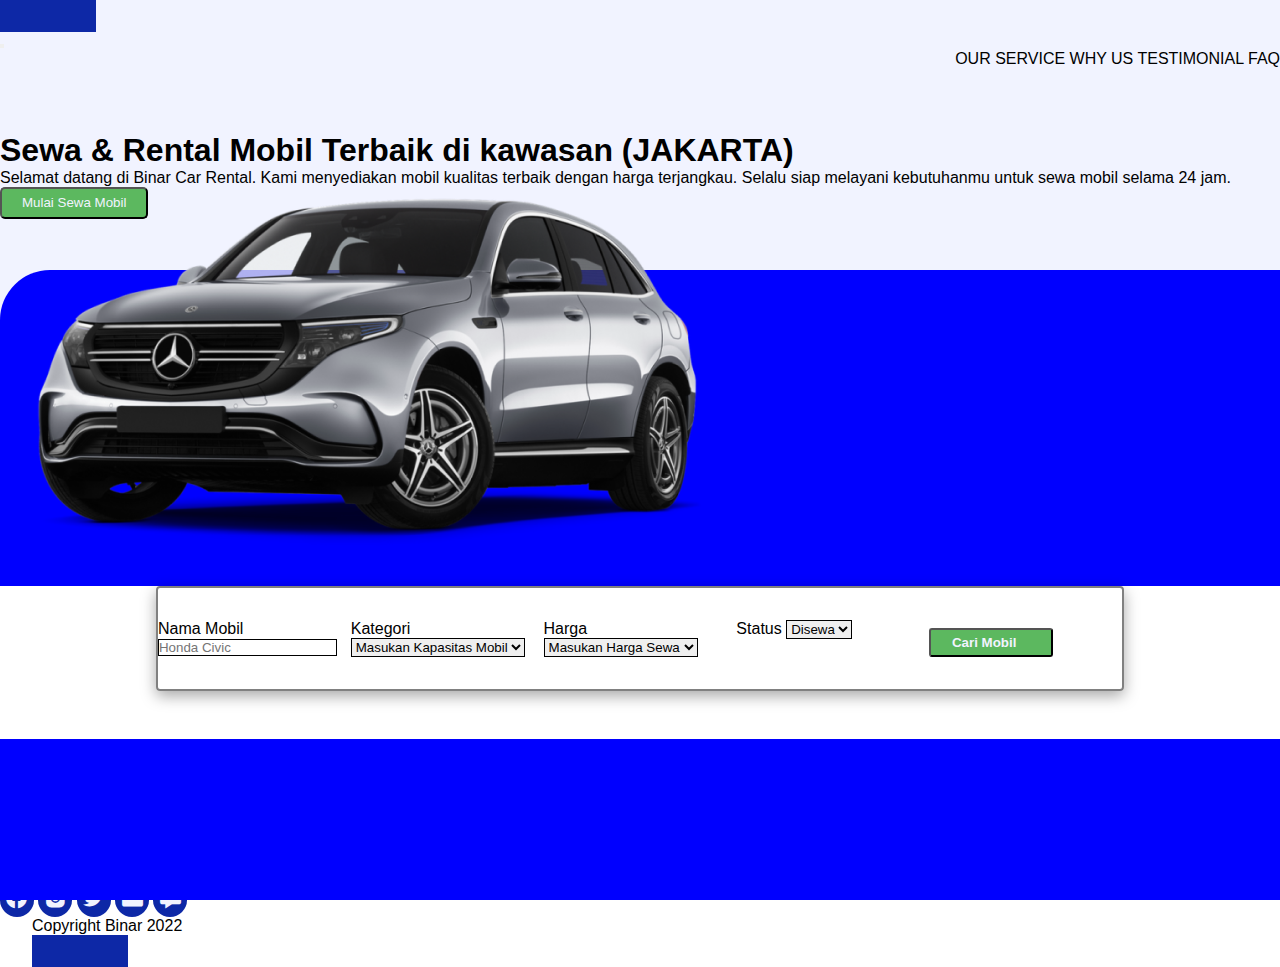
<file: Cari Mobil/cari-mobil.html>
<!doctype html>
<html lang="en">
  <head>
    <!-- Required meta tags -->
    <meta charset="utf-8">
    <meta name="viewport" content="width=device-width, initial-scale=1">

    <!-- Bootstrap CSS -->
    <link href="https://cdn.jsdelivr.net/npm/bootstrap@5.0.2/dist/css/bootstrap.min.css" rel="stylesheet" integrity="sha384-EVSTQN3/azprG1Anm3QDgpJLIm9Nao0Yz1ztcQTwFspd3yD65VohhpuuCOmLASjC" crossorigin="anonymous">
   
    <!-- Import CSS -->
    <link rel="stylesheet" href="style-mobil.css"/>

    <!-- BOX ICON -->
    <link href='https://unpkg.com/boxicons@2.1.4/css/boxicons.min.css' rel='stylesheet'>

    <title>Pencarian</title>
  </head>
  <body>
    <header>
        <nav class="navbar navbar-expand-lg navbar-dark">
            <div class="container ">
              <div class="logo"></div>
              <button class="navbar-toggler" type="button" data-bs-toggle="collapse" data-bs-target="#navbarNavAltMarkup" aria-controls="navbarNavAltMarkup" aria-expanded="false" aria-label="Toggle navigation">
                <span class="navbar-toggler-icon"></span>
              </button>
              <div class="collapse navbar-collapse " id="navbarNavAltMarkup">
                <div class="navbar-nav fw-bold">
                  <a class="nav-link me-3" href="#service">OUR SERVICE</a>
                  <a class="nav-link me-3" href="#whyUs">WHY US</a>
                  <a class="nav-link me-3" href="#testimoni">TESTIMONIAL</a>
                  <a class="nav-link me-3" href="#faq">FAQ</a>
                </div>
              </div>
            </div>
          </nav>
    </header>

    <!-- HOME -->
    <section class="home mb-5" id="home">
        <div class="container h-100">
            <div class="row h-100 fw-bold">
                <div class="kotak col-lg-6">
                    <h1 class="heading">Sewa & Rental Mobil Terbaik di kawasan (JAKARTA)</h1>
                    <p class="subHeading mt-3">Selamat datang di Binar Car Rental. Kami menyediakan mobil kualitas terbaik dengan harga terjangkau. Selalu siap melayani kebutuhanmu untuk sewa mobil selama 24 jam.</p>
                    <div class="btn-home mt-5">
                        <button><a href="#" class="sewa">Mulai Sewa Mobil</a></button>
                    </div>
                </div>
                <div class="col-lg-6 position-relative">
                  <div class="banner-image">
                   <img src="Mobil.png"  class="img-fluid position-absolute mt-5" alt="mobil"/>
                  </div>
                </div>
            </div>
        </div>
    </section>

    <!-- PENCARIAN -->
    <section class="pencarian" id="pencarian">
        <div class="container">
            <div class="row">
                <div class="col">
                    <div class="input0 me-3">
                        <div class="form-floating-md mb-3">
                            <label for="inputNama" class="form-label">Nama Mobil</label>
                            <input type="name" class=" form form-control" id="floatingInput" placeholder="Honda Civic">
                        </div>
                    </div>
                    <div class="input1 me-3">
                        <label for="inputKategori" class="form-label">Kategori</label>
                        <select class="form-select form-select-md" aria-label=".form-select-sm example">
                            <option selected>Masukan Kapasitas Mobil</option>
                            <option value="1">One</option>
                            <option value="2">Two</option>
                            <option value="3">Three</option>
                          </select>
                    </div>
                    <div class="input2 me-3">
                        <label for="inputHaga" class="form-label">Harga</label>
                        <select class="form-select form-select-md" aria-label=".form-select-sm example">
                            <option selected>Masukan Harga Sewa</option>
                            <option value="1">One</option>
                            <option value="2">Two</option>
                            <option value="3">Three</option>
                          </select>
                    </div>
                    <div class="input3 me-3">
                        <label for="inputStatus" class="form-label">Status</label>
                        <select class="form-select form-select-md" aria-label=".form-select-sm example">
                            <option selected>Disewa</option>
                            <option value="1">One</option>
                            <option value="2">Two</option>
                            <option value="3">Three</option>
                          </select>
                    </div>
                    <div class="btn-input ml-1 mt-4">
                        <button><a href="#" class="sewa">Cari Mobil</a></button>
                    </div>
                </div>
            </div>
        </div>
    </section>

    <!-- FOOTER -->
    <section class="footer mt-5" id="footer">
        <div class="container">
          <div class="row">
            <div class="kolom col-lg-3">
              <p class="paragrap1 mt-2 fw-bold">Jalan Suroyo No. 161 Mayangan Kota Probolonggo 672000</p>
              <p class="paragrap1 mt-2 fw-bold" >binarcarrental@gmail.com</p>
              <p class="paragrap1 mt-2 fw-bold">081-233-334-808</p>
            </div>
            <div class="kolom col-lg-3">
              <p class="paragrap2 mt-2">Our services</p>
              <p class="paragrap2 mt-2">Why Us</p>
              <p class="paragrap2 mt-2 ">Testimoni</p>
              <p class="paragrap2 mt-2 ">FAQ</p>
            </div>
            <div class="kolom col-lg-3">
              <p class="paragrap3 mt-2 fw-bold">Connect with us</p>
              <a href="#"><i class='bx bxl-facebook-circle bx-sm me-2'></i></a>
              <a href="#"><i class='bx bxl-instagram-alt bx-sm me-2' ></i></a>
              <a href="#"><i class='bx bxl-twitter bx-sm me-2'></i></a>
              <a href="#"><i class='bx bxs-envelope bx-sm me-2' ></i></a>
              <a href="#"><i class='bx bxs-message-dots bx-sm me-2'></i></a>
            </div>
            <div class="kolom col-lg-3">
              <p class="paragrap4 mt-2 fw-bold">Copyright Binar 2022</p>
              <div class="logo"></div>
            </div>
          </div>
        </div>
      </section>


    <!-- Option 1: Bootstrap Bundle with Popper -->
    <script src="https://cdn.jsdelivr.net/npm/bootstrap@5.0.2/dist/js/bootstrap.bundle.min.js" integrity="sha384-MrcW6ZMFYlzcLA8Nl+NtUVF0sA7MsXsP1UyJoMp4YLEuNSfAP+JcXn/tWtIaxVXM" crossorigin="anonymous"></script>
  </body>
</html>
</file>
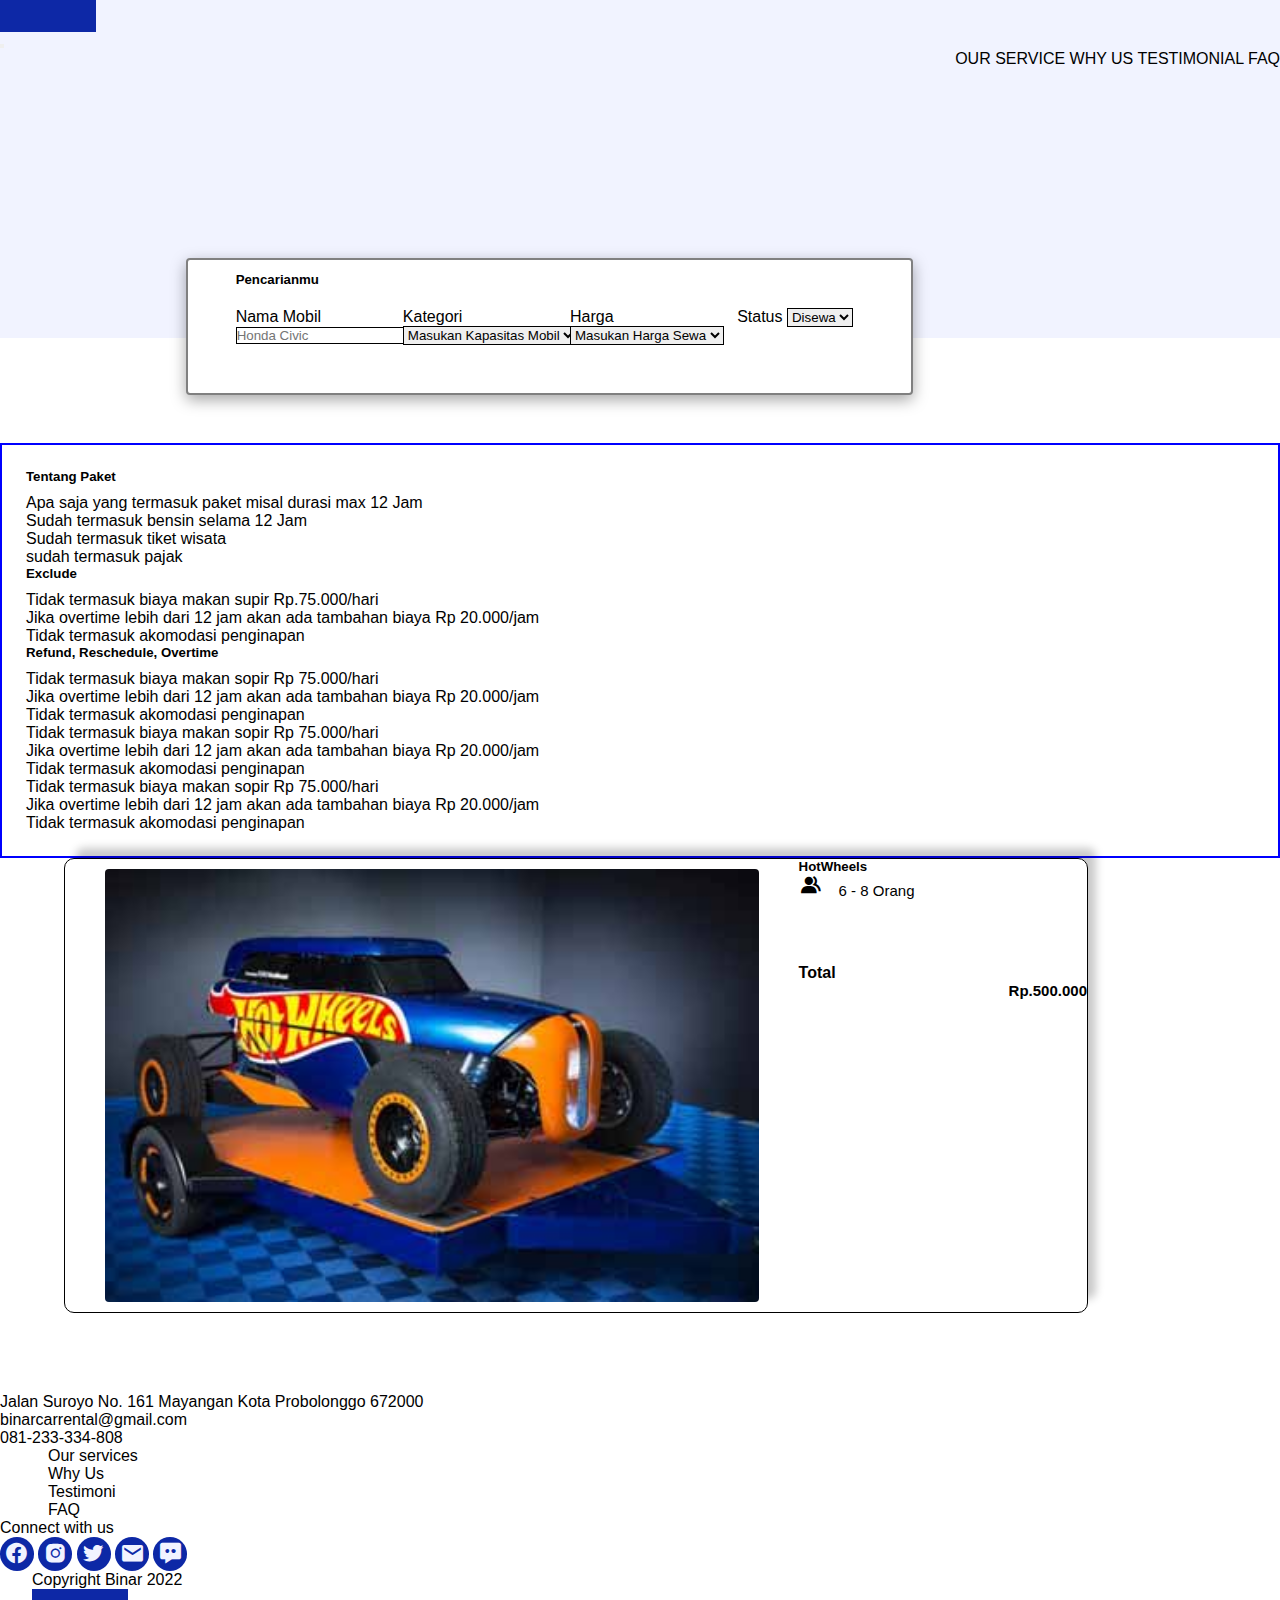
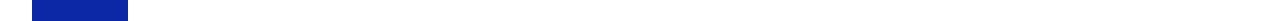
<file: Detail Produk/detail-produk.html>
<!doctype html>
<html lang="en">
  <head>
    <!-- Required meta tags -->
    <meta charset="utf-8">
    <meta name="viewport" content="width=device-width, initial-scale=1">

    <!-- Bootstrap CSS -->
    <link href="https://cdn.jsdelivr.net/npm/bootstrap@5.0.2/dist/css/bootstrap.min.css" rel="stylesheet" integrity="sha384-EVSTQN3/azprG1Anm3QDgpJLIm9Nao0Yz1ztcQTwFspd3yD65VohhpuuCOmLASjC" crossorigin="anonymous">
    
    <!-- Import CSS -->
    <link rel="stylesheet" href="style-detail-produk.css"/>

    <!-- BOX ICON -->
    <link href='https://unpkg.com/boxicons@2.1.4/css/boxicons.min.css' rel='stylesheet'>
    
    <title>Hello, world!</title>
  </head>
  <body>
    <!-- NAVBAR -->
    <header>
        <nav class="navbar navbar-expand-lg navbar-dark">
            <div class="container ">
              <div class="logo"></div>
              <button class="navbar-toggler" type="button" data-bs-toggle="collapse" data-bs-target="#navbarNavAltMarkup" aria-controls="navbarNavAltMarkup" aria-expanded="false" aria-label="Toggle navigation">
                <span class="navbar-toggler-icon"></span>
              </button>
              <div class="collapse navbar-collapse " id="navbarNavAltMarkup">
                <div class="navbar-nav fw-bold">
                  <a class="nav-link me-3" href="index.html">OUR SERVICE</a>
                  <a class="nav-link me-3" href="#whyUs">WHY US</a>
                  <a class="nav-link me-3" href="#testimoni">TESTIMONIAL</a>
                  <a class="nav-link me-3" href="#faq">FAQ</a>
                </div>
              </div>
            </div>
          </nav>
    </header>

    <!-- HOME -->
    <section class="home" id="home">
        <div class="container">
            <div class="row">
                <div class="col">
                </div>
            </div>
        </div>
    </section>

    <!-- CARI-MOBIL -->
        <section class="pencarian" id="pencarian">
            <div class="container">
                <div class="row">
                    <div class="col">
                        <div class="text">
                            <h5>Pencarianmu</h5>
                          </div>
                        <div class="input0">
                            <div class="form-floating-md mb-3">

                                <label for="inputNama" class="form-label">Nama Mobil</label>
                                <input type="name" class=" form form-control" id="floatingInput" placeholder="Honda Civic">
                            </div>
                        </div>
                        <div class="input1">
                            <label for="inputKategori" class="form-label">Kategori</label>
                            <select class="form-select form-select-md" aria-label=".form-select-sm example">
                                <option selected>Masukan Kapasitas Mobil</option>
                                <option value="1">One</option>
                                <option value="2">Two</option>
                                <option value="3">Three</option>
                              </select>
                        </div>
                        <div class="input2">
                            <label for="inputHaga" class="form-label">Harga</label>
                            <select class="form-select form-select-md" aria-label=".form-select-sm example">
                                <option selected>Masukan Harga Sewa</option>
                                <option value="1">One</option>
                                <option value="2">Two</option>
                                <option value="3">Three</option>
                              </select>
                        </div>
                        <div class="input3 ">
                            <label for="inputStatus" class="form-label">Status</label>
                            <select class="form-select form-select-md" aria-label=".form-select-sm example">
                                <option selected>Disewa</option>
                                <option value="1">One</option>
                                <option value="2">Two</option>
                                <option value="3">Three</option>
                              </select>
                        </div>
                        <!-- <div class="btn-input ml-1 mt-4">
                            <button><a href="#" class="sewa">Cari Mobil</a></button>
                        </div> -->
                    </div>
                </div>
            </div>
        </section>

    <!-- DETAIL PRODUK -->
        <section class="detail-produk mb-5" id="detail-produk">
            <div class="container">
                <div class="row">
                    <div class="kolom1 col-lg-6">
                        <div class="detail-teks">
                            <h5>Tentang Paket</h5>
                                <ul>
                                    <li>Apa saja yang termasuk paket misal durasi max 12 Jam</li>
                                    <li>Sudah termasuk bensin selama 12 Jam</li>
                                    <li>Sudah termasuk tiket wisata</li>
                                    <li>sudah termasuk pajak</li>
                                </ul>
                            <h5>Exclude</h5>
                                <ul>
                                    <li>Tidak termasuk biaya makan supir Rp.75.000/hari</li>
                                    <li>Jika overtime lebih dari 12 jam akan ada tambahan biaya Rp 20.000/jam</li>
                                    <li>Tidak termasuk akomodasi penginapan</li>
                                </ul>
                            <h5>Refund, Reschedule, Overtime</h5>
                                <ul>
                                    <li>Tidak termasuk biaya makan sopir Rp 75.000/hari</li>
                                    <li>Jika overtime lebih dari 12 jam akan ada tambahan biaya Rp 20.000/jam</li>
                                    <li>Tidak termasuk akomodasi penginapan</li>
                                    <li>Tidak termasuk biaya makan sopir Rp 75.000/hari</li>
                                    <li>Jika overtime lebih dari 12 jam akan ada tambahan biaya Rp 20.000/jam</li>
                                    <li>Tidak termasuk akomodasi penginapan</li>
                                    <li>Tidak termasuk biaya makan sopir Rp 75.000/hari</li>
                                    <li>Jika overtime lebih dari 12 jam akan ada tambahan biaya Rp 20.000/jam</li>
                                    <li>Tidak termasuk akomodasi penginapan</li>
                                </ul>
                        </div>
                    </div>
                    <div class="kolom2 col-lg-6">
                        <div class="card me-5">
                            <img src="mobil5.jpg" class="card-img-top" alt="Kemeja Adj">
                            <div class="card-body">
                                <h5 class="card-title">HotWheels</h5>
                                <div class="card-text">
                                <i class='bx bxs-group bx-sm'></i><span>6 - 8 Orang</span>
                                </div>
                                <p>Total <span class="harga">Rp.500.000</span></p>
                            </div>
                        </div>
                    </div>
                </div>
            </div>
        </section>

                <!-- FOOTER -->
                <section class="footer mt-5" id="footer">
                    <div class="container">
                      <div class="row">
                        <div class="kolom col-lg-3">
                          <p class="paragrap1 mt-2 fw-bold">Jalan Suroyo No. 161 Mayangan Kota Probolonggo 672000</p>
                          <p class="paragrap1 mt-2 fw-bold" >binarcarrental@gmail.com</p>
                          <p class="paragrap1 mt-2 fw-bold">081-233-334-808</p>
                        </div>
                        <div class="kolom col-lg-3">
                          <p class="paragrap2 mt-2">Our services</p>
                          <p class="paragrap2 mt-2">Why Us</p>
                          <p class="paragrap2 mt-2 ">Testimoni</p>
                          <p class="paragrap2 mt-2 ">FAQ</p>
                        </div>
                        <div class="kolom col-lg-3">
                          <p class="paragrap3 mt-2 fw-bold">Connect with us</p>
                          <a href="#"><i class='bx bxl-facebook-circle bx-sm me-2'></i></a>
                          <a href="#"><i class='bx bxl-instagram-alt bx-sm me-2' ></i></a>
                          <a href="#"><i class='bx bxl-twitter bx-sm me-2'></i></a>
                          <a href="#"><i class='bx bxs-envelope bx-sm me-2' ></i></a>
                          <a href="#"><i class='bx bxs-message-dots bx-sm me-2'></i></a>
                        </div>
                        <div class="kolom col-lg-3">
                          <p class="paragrap4 mt-2 fw-bold">Copyright Binar 2022</p>
                          <div class="logo"></div>
                        </div>
                      </div>
                    </div>
                  </section>
        


    <!-- Option 1: Bootstrap Bundle with Popper -->
    <script src="https://cdn.jsdelivr.net/npm/bootstrap@5.0.2/dist/js/bootstrap.bundle.min.js" integrity="sha384-MrcW6ZMFYlzcLA8Nl+NtUVF0sA7MsXsP1UyJoMp4YLEuNSfAP+JcXn/tWtIaxVXM" crossorigin="anonymous"></script>


  </body>
</html>
</file>
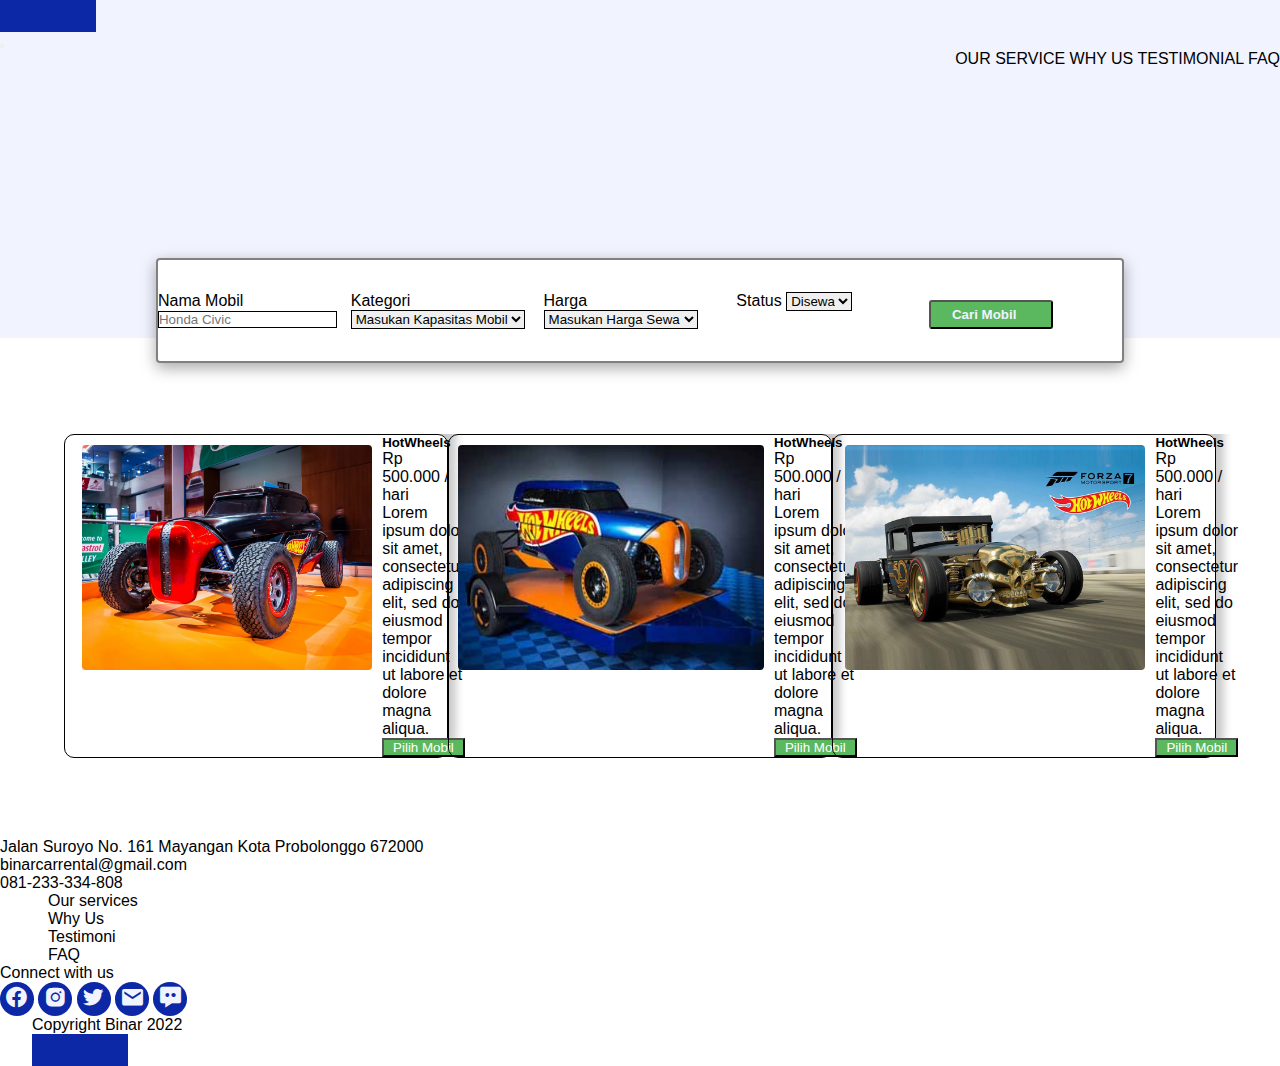
<file: Hasil Pencarian/hasil-pencarian.html>
<!doctype html>
<html lang="en">
  <head>
    <!-- Required meta tags -->
    <meta charset="utf-8">
    <meta name="viewport" content="width=device-width, initial-scale=1">

    <!-- Bootstrap CSS -->
    <link href="https://cdn.jsdelivr.net/npm/bootstrap@5.0.2/dist/css/bootstrap.min.css" rel="stylesheet" integrity="sha384-EVSTQN3/azprG1Anm3QDgpJLIm9Nao0Yz1ztcQTwFspd3yD65VohhpuuCOmLASjC" crossorigin="anonymous">
    
    <!-- Import CSS -->
    <link rel="stylesheet" href="style-pencarian.css"/>

    <!-- BOX ICON -->
    <link href='https://unpkg.com/boxicons@2.1.4/css/boxicons.min.css' rel='stylesheet'>

    <title>Hasil Pencarian</title>
  </head>
  <body>

    <!-- NAVBAR -->
    <header>
        <nav class="navbar navbar-expand-lg navbar-dark">
            <div class="container ">
              <div class="logo"></div>
              <button class="navbar-toggler" type="button" data-bs-toggle="collapse" data-bs-target="#navbarNavAltMarkup" aria-controls="navbarNavAltMarkup" aria-expanded="false" aria-label="Toggle navigation">
                <span class="navbar-toggler-icon"></span>
              </button>
              <div class="collapse navbar-collapse " id="navbarNavAltMarkup">
                <div class="navbar-nav fw-bold">
                  <a class="nav-link me-3" href="index.html">OUR SERVICE</a>
                  <a class="nav-link me-3" href="#whyUs">WHY US</a>
                  <a class="nav-link me-3" href="#testimoni">TESTIMONIAL</a>
                  <a class="nav-link me-3" href="#faq">FAQ</a>
                </div>
              </div>
            </div>
          </nav>
    </header>

    <!-- HOME -->
    <section class="home" id="home">
        <div class="container">
            <div class="row">
                <div class="col">
                </div>
            </div>
        </div>
    </section>

    <!-- CARI-MOBIL -->
    <section class="pencarian" id="pencarian">
        <div class="container">
            <div class="row">
                <div class="col">
                    <div class="input0 me-3">
                        <div class="form-floating-md mb-3">
                            <label for="inputNama" class="form-label">Nama Mobil</label>
                            <input type="name" class=" form form-control" id="floatingInput" placeholder="Honda Civic">
                        </div>
                    </div>
                    <div class="input1 me-3">
                        <label for="inputKategori" class="form-label">Kategori</label>
                        <select class="form-select form-select-md" aria-label=".form-select-sm example">
                            <option selected>Masukan Kapasitas Mobil</option>
                            <option value="1">One</option>
                            <option value="2">Two</option>
                            <option value="3">Three</option>
                          </select>
                    </div>
                    <div class="input2 me-3">
                        <label for="inputHaga" class="form-label">Harga</label>
                        <select class="form-select form-select-md" aria-label=".form-select-sm example">
                            <option selected>Masukan Harga Sewa</option>
                            <option value="1">One</option>
                            <option value="2">Two</option>
                            <option value="3">Three</option>
                          </select>
                    </div>
                    <div class="input3 me-3">
                        <label for="inputStatus" class="form-label">Status</label>
                        <select class="form-select form-select-md" aria-label=".form-select-sm example">
                            <option selected>Disewa</option>
                            <option value="1">One</option>
                            <option value="2">Two</option>
                            <option value="3">Three</option>
                          </select>
                    </div>
                    <div class="btn-input ml-1 mt-4">
                        <button><a href="#" class="sewa">Cari Mobil</a></button>
                    </div>
                </div>
            </div>
        </div>
    </section>

    <section class="hasil-pencarian" id="hasil-pencarian">
        <div class="container">
            <div class="card me-5">
                <img src="mobil6.jpg" class="card-img-top" alt="Kemeja Adj">
                <div class="card-body">
                    <h5 class="card-title">HotWheels</h5>
                    <p class="card-text">Rp 500.000 / hari</p>
                    <p>Lorem ipsum dolor sit amet, consectetur adipiscing elit, sed do eiusmod tempor incididunt ut labore et dolore magna aliqua. </p>
                    <button><a href="#" class="btn">Pilih Mobil</a></button>
                </div>
            </div>
             
            <div class="card me-5">
                <img src="mobil5.jpg" class="card-img-top" alt="Kemeja Hitam Buffalo">
                <div class="card-body">
                    <h5 class="card-title">HotWheels</h5>
                    <p class="card-text">Rp 500.000 / hari</p>
                    <p>Lorem ipsum dolor sit amet, consectetur adipiscing elit, sed do eiusmod tempor incididunt ut labore et dolore magna aliqua. </p>
                    <button><a href="#" class="btn">Pilih Mobil</a></button>
                </div>
            </div>
             
            <div class="card">
                <img src="mobil4.jpg" class="card-img-top" alt="Kemeja Putih Hitam Garis">
                <div class="card-body">
                    <h5 class="card-title">HotWheels</h5>
                    <p class="card-text">Rp 500.000 / hari</p>
                    <p>Lorem ipsum dolor sit amet, consectetur adipiscing elit, sed do eiusmod tempor incididunt ut labore et dolore magna aliqua. </p>
                    <button><a href="#" class="btn">Pilih Mobil</a></button>
                </div>
            </div>
        </div>
    </section>

        <!-- FOOTER -->
        <section class="footer mt-5" id="footer">
            <div class="container">
              <div class="row">
                <div class="kolom col-lg-3">
                  <p class="paragrap1 mt-2 fw-bold">Jalan Suroyo No. 161 Mayangan Kota Probolonggo 672000</p>
                  <p class="paragrap1 mt-2 fw-bold" >binarcarrental@gmail.com</p>
                  <p class="paragrap1 mt-2 fw-bold">081-233-334-808</p>
                </div>
                <div class="kolom col-lg-3">
                  <p class="paragrap2 mt-2">Our services</p>
                  <p class="paragrap2 mt-2">Why Us</p>
                  <p class="paragrap2 mt-2 ">Testimoni</p>
                  <p class="paragrap2 mt-2 ">FAQ</p>
                </div>
                <div class="kolom col-lg-3">
                  <p class="paragrap3 mt-2 fw-bold">Connect with us</p>
                  <a href="#"><i class='bx bxl-facebook-circle bx-sm me-2'></i></a>
                  <a href="#"><i class='bx bxl-instagram-alt bx-sm me-2' ></i></a>
                  <a href="#"><i class='bx bxl-twitter bx-sm me-2'></i></a>
                  <a href="#"><i class='bx bxs-envelope bx-sm me-2' ></i></a>
                  <a href="#"><i class='bx bxs-message-dots bx-sm me-2'></i></a>
                </div>
                <div class="kolom col-lg-3">
                  <p class="paragrap4 mt-2 fw-bold">Copyright Binar 2022</p>
                  <div class="logo"></div>
                </div>
              </div>
            </div>
          </section>

    <!-- Option 1: Bootstrap Bundle with Popper -->
    <script src="https://cdn.jsdelivr.net/npm/bootstrap@5.0.2/dist/js/bootstrap.bundle.min.js" integrity="sha384-MrcW6ZMFYlzcLA8Nl+NtUVF0sA7MsXsP1UyJoMp4YLEuNSfAP+JcXn/tWtIaxVXM" crossorigin="anonymous"></script>

  </body>
</html>
</file>
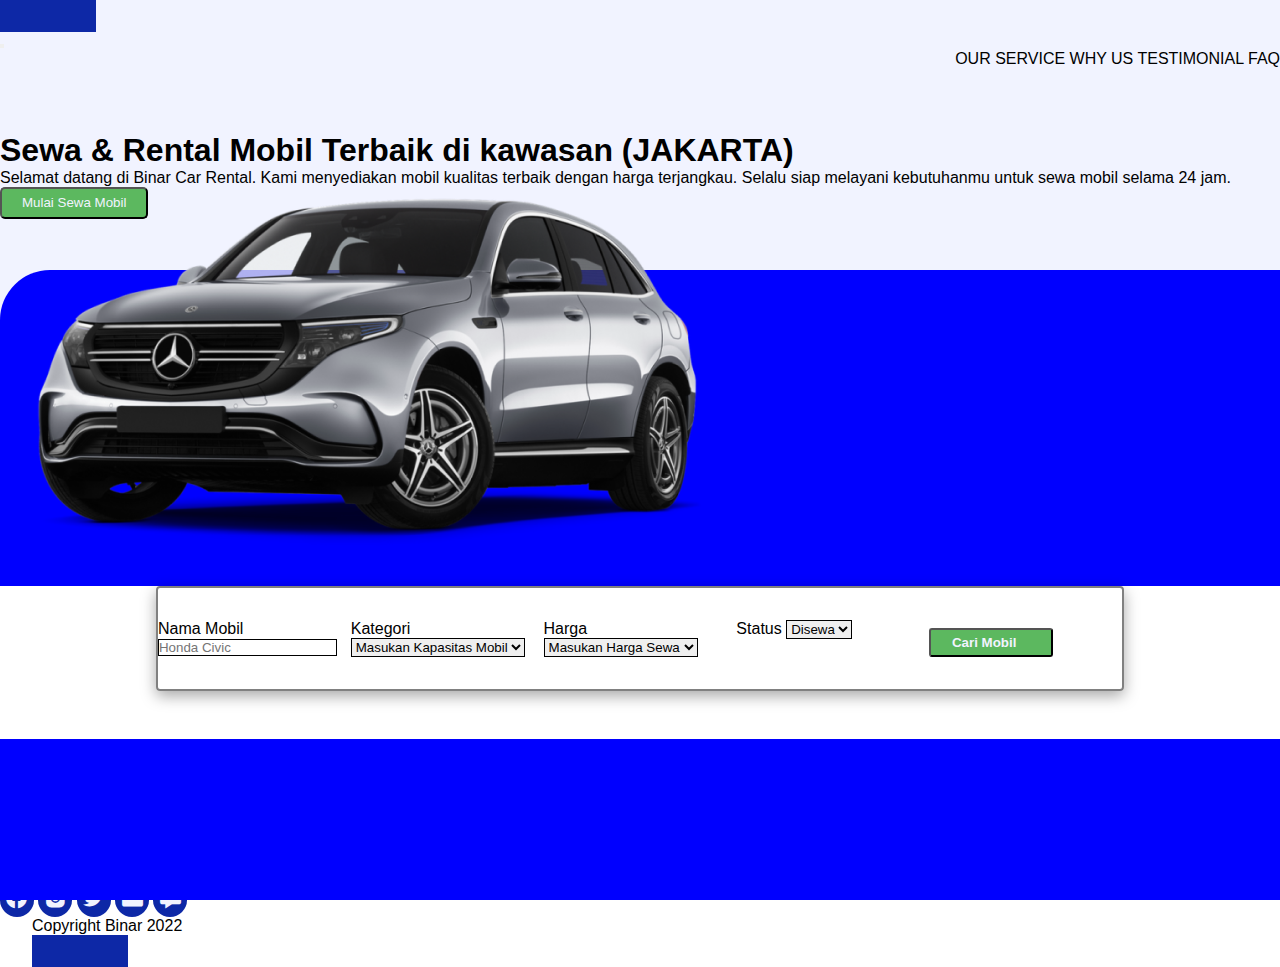
<file: Landing Page/cari-mobil.html>
<!doctype html>
<html lang="en">
  <head>
    <!-- Required meta tags -->
    <meta charset="utf-8">
    <meta name="viewport" content="width=device-width, initial-scale=1">

    <!-- Bootstrap CSS -->
    <link href="https://cdn.jsdelivr.net/npm/bootstrap@5.0.2/dist/css/bootstrap.min.css" rel="stylesheet" integrity="sha384-EVSTQN3/azprG1Anm3QDgpJLIm9Nao0Yz1ztcQTwFspd3yD65VohhpuuCOmLASjC" crossorigin="anonymous">
   
    <!-- Import CSS -->
    <link rel="stylesheet" href="style-mobil.css"/>

    <!-- BOX ICON -->
    <link href='https://unpkg.com/boxicons@2.1.4/css/boxicons.min.css' rel='stylesheet'>

    <title>Hello, world!</title>
  </head>
  <body>
    <header>
        <nav class="navbar navbar-expand-lg navbar-dark">
            <div class="container ">
              <div class="logo"></div>
              <button class="navbar-toggler" type="button" data-bs-toggle="collapse" data-bs-target="#navbarNavAltMarkup" aria-controls="navbarNavAltMarkup" aria-expanded="false" aria-label="Toggle navigation">
                <span class="navbar-toggler-icon"></span>
              </button>
              <div class="collapse navbar-collapse " id="navbarNavAltMarkup">
                <div class="navbar-nav fw-bold">
                  <a class="nav-link me-3" href="index.html">OUR SERVICE</a>
                  <a class="nav-link me-3" href="#whyUs">WHY US</a>
                  <a class="nav-link me-3" href="#testimoni">TESTIMONIAL</a>
                  <a class="nav-link me-3" href="#faq">FAQ</a>
                </div>
              </div>
            </div>
          </nav>
    </header>

    <!-- HOME -->
    <section class="home mb-5" id="home">
        <div class="container h-100">
            <div class="row h-100 fw-bold">
                <div class="kotak col-lg-6">
                    <h1 class="heading">Sewa & Rental Mobil Terbaik di kawasan (JAKARTA)</h1>
                    <p class="subHeading mt-3">Selamat datang di Binar Car Rental. Kami menyediakan mobil kualitas terbaik dengan harga terjangkau. Selalu siap melayani kebutuhanmu untuk sewa mobil selama 24 jam.</p>
                    <div class="btn-home mt-5">
                        <button><a href="#" class="sewa">Mulai Sewa Mobil</a></button>
                    </div>
                </div>
                <div class="col-lg-6 position-relative">
                  <div class="banner-image">
                   <img src="Mobil.png"  class="img-fluid position-absolute mt-5" alt="mobil"/>
                  </div>
                </div>
            </div>
        </div>
    </section>

    <!-- PENCARIAN -->
    <section class="pencarian" id="pencarian">
        <div class="container">
            <div class="row">
                <div class="col">
                    <div class="input0 me-3">
                        <div class="form-floating-md mb-3">
                            <label for="inputNama" class="form-label">Nama Mobil</label>
                            <input type="name" class=" form form-control" id="floatingInput" placeholder="Honda Civic">
                        </div>
                    </div>
                    <div class="input1 me-3">
                        <label for="inputKategori" class="form-label">Kategori</label>
                        <select class="form-select form-select-md" aria-label=".form-select-sm example">
                            <option selected>Masukan Kapasitas Mobil</option>
                            <option value="1">One</option>
                            <option value="2">Two</option>
                            <option value="3">Three</option>
                          </select>
                    </div>
                    <div class="input2 me-3">
                        <label for="inputHaga" class="form-label">Harga</label>
                        <select class="form-select form-select-md" aria-label=".form-select-sm example">
                            <option selected>Masukan Harga Sewa</option>
                            <option value="1">One</option>
                            <option value="2">Two</option>
                            <option value="3">Three</option>
                          </select>
                    </div>
                    <div class="input3 me-3">
                        <label for="inputStatus" class="form-label">Status</label>
                        <select class="form-select form-select-md" aria-label=".form-select-sm example">
                            <option selected>Disewa</option>
                            <option value="1">One</option>
                            <option value="2">Two</option>
                            <option value="3">Three</option>
                          </select>
                    </div>
                    <div class="btn-input ml-1 mt-4">
                        <button><a href="#" class="sewa">Cari Mobil</a></button>
                    </div>
                </div>
            </div>
        </div>
    </section>

    <!-- FOOTER -->
    <section class="footer mt-5" id="footer">
        <div class="container">
          <div class="row">
            <div class="kolom col-lg-3">
              <p class="paragrap1 mt-2 fw-bold">Jalan Suroyo No. 161 Mayangan Kota Probolonggo 672000</p>
              <p class="paragrap1 mt-2 fw-bold" >binarcarrental@gmail.com</p>
              <p class="paragrap1 mt-2 fw-bold">081-233-334-808</p>
            </div>
            <div class="kolom col-lg-3">
              <p class="paragrap2 mt-2">Our services</p>
              <p class="paragrap2 mt-2">Why Us</p>
              <p class="paragrap2 mt-2 ">Testimoni</p>
              <p class="paragrap2 mt-2 ">FAQ</p>
            </div>
            <div class="kolom col-lg-3">
              <p class="paragrap3 mt-2 fw-bold">Connect with us</p>
              <a href="#"><i class='bx bxl-facebook-circle bx-sm me-2'></i></a>
              <a href="#"><i class='bx bxl-instagram-alt bx-sm me-2' ></i></a>
              <a href="#"><i class='bx bxl-twitter bx-sm me-2'></i></a>
              <a href="#"><i class='bx bxs-envelope bx-sm me-2' ></i></a>
              <a href="#"><i class='bx bxs-message-dots bx-sm me-2'></i></a>
            </div>
            <div class="kolom col-lg-3">
              <p class="paragrap4 mt-2 fw-bold">Copyright Binar 2022</p>
              <div class="logo"></div>
            </div>
          </div>
        </div>
      </section>


    <!-- Option 1: Bootstrap Bundle with Popper -->
    <script src="https://cdn.jsdelivr.net/npm/bootstrap@5.0.2/dist/js/bootstrap.bundle.min.js" integrity="sha384-MrcW6ZMFYlzcLA8Nl+NtUVF0sA7MsXsP1UyJoMp4YLEuNSfAP+JcXn/tWtIaxVXM" crossorigin="anonymous"></script>
  </body>
</html>
</file>
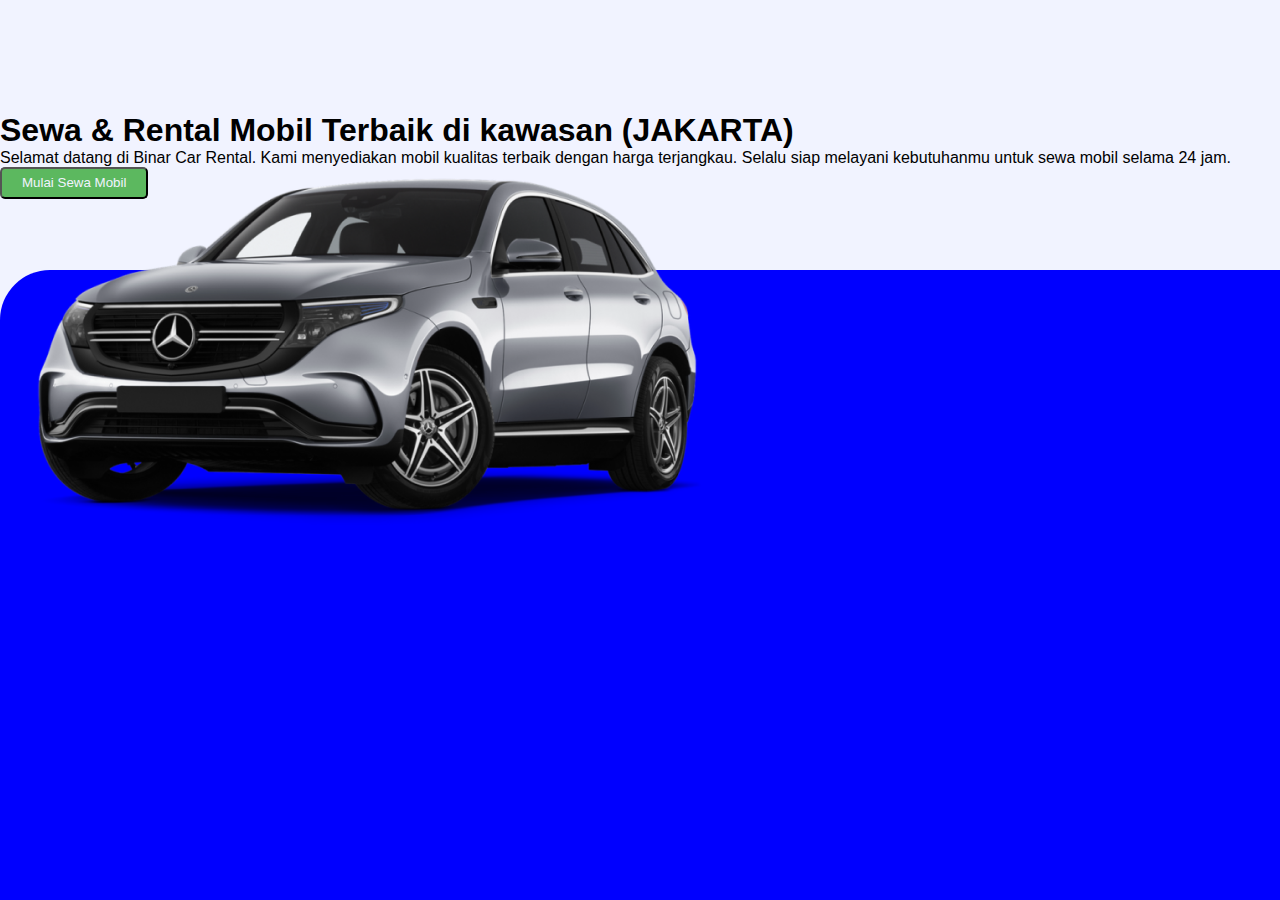
<file: Short-Code/2-home.html>
<!doctype html>
<html lang="en">
  <head>
    <!-- Required meta tags -->
    <meta charset="utf-8">
    <meta name="viewport" content="width=device-width, initial-scale=1">

    <!-- Bootstrap CSS -->
    <link href="https://cdn.jsdelivr.net/npm/bootstrap@5.0.2/dist/css/bootstrap.min.css" rel="stylesheet" integrity="sha384-EVSTQN3/azprG1Anm3QDgpJLIm9Nao0Yz1ztcQTwFspd3yD65VohhpuuCOmLASjC" crossorigin="anonymous">
    <link rel="stylesheet" href="/Landing Page/style.css"/>
    
    <title>Home</title>
  </head>
  <body>
    <section class="home mb-5" id="home">
        <div class="container h-100">
            <div class="row h-100 fw-bold">
                <div class="kotak col-lg-6">
                    <h1 class="heading">Sewa & Rental Mobil Terbaik di kawasan (JAKARTA)</h1>
                    <p class="subHeading mt-3">Selamat datang di Binar Car Rental. Kami menyediakan mobil kualitas terbaik dengan harga terjangkau. Selalu siap melayani kebutuhanmu untuk sewa mobil selama 24 jam.</p>
                    <div class="btn-home mt-5">
                        <button><a href="#" class="sewa">Mulai Sewa Mobil</a></button>
                    </div>
                </div>
                <div class="col-lg-6 position-relative">
                  <div class="banner-image">
                   <img src="/Short-Code/Assets/Mobil.png"  class="img-fluid position-absolute mt-5" alt="mobil"/>
                  </div>
                </div>
            </div>
        </div>
    </section>

    <!-- Optional JavaScript; choose one of the two! -->

    <!-- Option 1: Bootstrap Bundle with Popper -->
    <script src="https://cdn.jsdelivr.net/npm/bootstrap@5.0.2/dist/js/bootstrap.bundle.min.js" integrity="sha384-MrcW6ZMFYlzcLA8Nl+NtUVF0sA7MsXsP1UyJoMp4YLEuNSfAP+JcXn/tWtIaxVXM" crossorigin="anonymous"></script>

    <!-- Option 2: Separate Popper and Bootstrap JS -->
    <!--
    <script src="https://cdn.jsdelivr.net/npm/@popperjs/core@2.9.2/dist/umd/popper.min.js" integrity="sha384-IQsoLXl5PILFhosVNubq5LC7Qb9DXgDA9i+tQ8Zj3iwWAwPtgFTxbJ8NT4GN1R8p" crossorigin="anonymous"></script>
    <script src="https://cdn.jsdelivr.net/npm/bootstrap@5.0.2/dist/js/bootstrap.min.js" integrity="sha384-cVKIPhGWiC2Al4u+LWgxfKTRIcfu0JTxR+EQDz/bgldoEyl4H0zUF0QKbrJ0EcQF" crossorigin="anonymous"></script>
    -->
  </body>
</html>
</file>
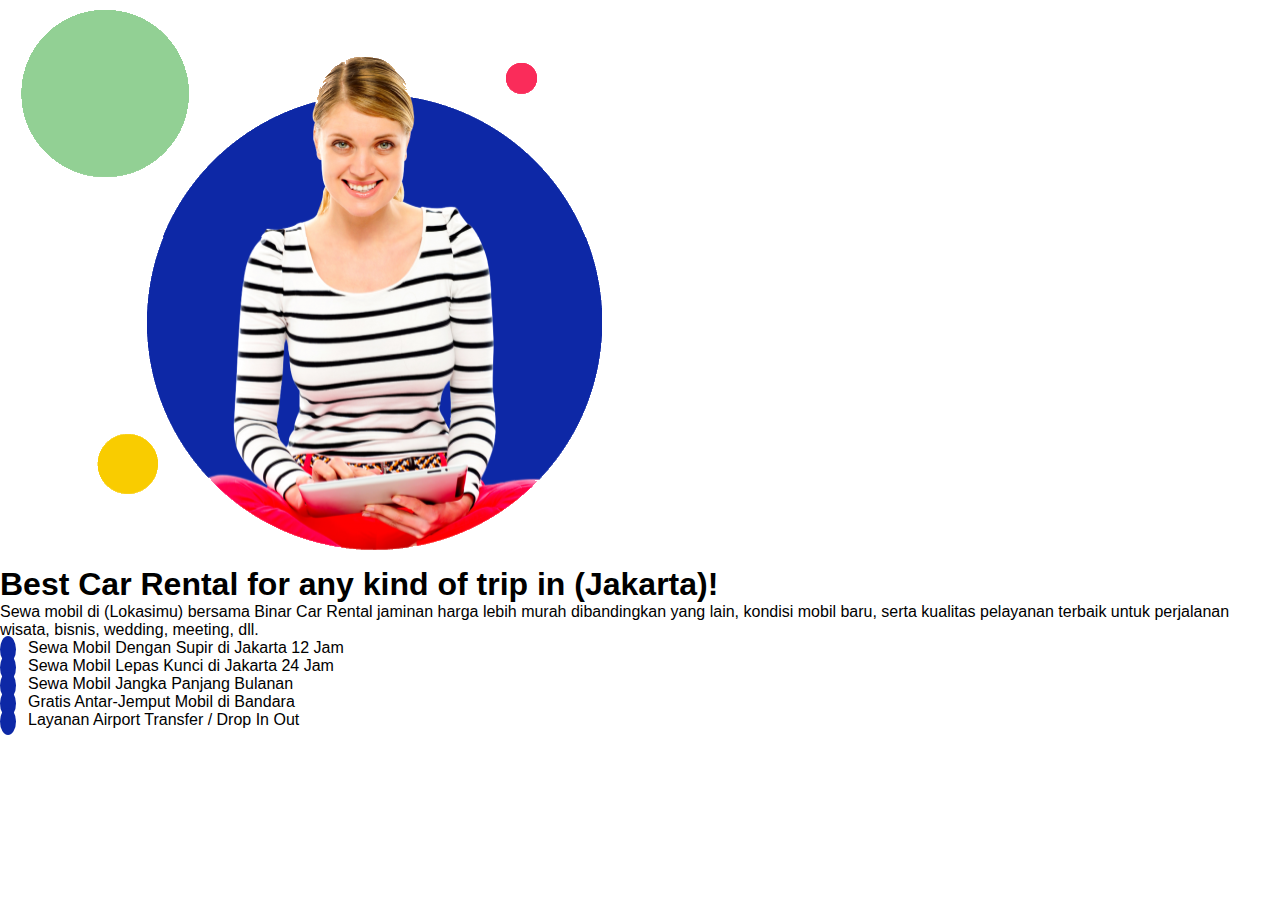
<file: Short-Code/3-our-service.html>
<!doctype html>
<html lang="en">
  <head>
    <!-- Required meta tags -->
    <meta charset="utf-8">
    <meta name="viewport" content="width=device-width, initial-scale=1">

    <!-- Bootstrap CSS -->
    <link href="https://cdn.jsdelivr.net/npm/bootstrap@5.0.2/dist/css/bootstrap.min.css" rel="stylesheet" integrity="sha384-EVSTQN3/azprG1Anm3QDgpJLIm9Nao0Yz1ztcQTwFspd3yD65VohhpuuCOmLASjC" crossorigin="anonymous">
    <link rel="stylesheet" href="/Landing Page/style.css"/>
    
    <link
    rel="stylesheet"
    href="https://cdnjs.cloudflare.com/ajax/libs/font-awesome/6.2.0/css/all.min.css"
    integrity="sha512-xh6O/CkQoPOWDdYTDqeRdPCVd1SpvCA9XXcUnZS2FmJNp1coAFzvtCN9BmamE+4aHK8yyUHUSCcJHgXloTyT2A=="
    crossorigin="anonymous"
    referrerpolicy="no-referrer"/>
    
    <!--BOX ICON-->
    <link href='https://unpkg.com/boxicons@2.1.4/css/boxicons.min.css' rel='stylesheet'>

    <title>Our Service</title>
  </head>
  <body>
        <!-- Service -->
        <section class="service mt-5" id="service">
            <div class="container h-100">
              <div class="row h-100">
                <div class="col-lg-6 position-relative">
                  <div class="image">
                    <img src="/Short-Code/Assets/our-services.png" class="img-fluid mt-3" alt="gambar-service"/>
                  </div>
                </div>
                <div class="col-lg-6 mt-5 fw-bold">
                  <h1>Best Car Rental for any kind of trip in (Jakarta)!</h1>
                  <p>Sewa mobil di (Lokasimu) bersama Binar Car Rental jaminan harga lebih murah dibandingkan yang lain, kondisi mobil baru, serta kualitas pelayanan terbaik untuk perjalanan wisata, bisnis, wedding, meeting, dll.</p>
                  <ul>
                    <li>
                      <i class="fa-solid fa-check me-3 mb-3"></i>Sewa Mobil Dengan Supir di
                      Jakarta 12 Jam
                    </li>
                    <li>
                      <i class="fa-solid fa-check me-3 mb-3"></i>Sewa Mobil Lepas Kunci di Jakarta
                      24 Jam
                    </li>
                    <li>
                      <i class="fa-solid fa-check me-3 mb-3"></i>Sewa Mobil Jangka Panjang Bulanan
                    </li>
                    <li>
                      <i class="fa-solid fa-check me-3 mb-3"></i>Gratis Antar-Jemput Mobil di
                      Bandara
                    </li>
                    <li>
                      <i class="fa-solid fa-check me-3 mb-3"></i>Layanan Airport Transfer / Drop
                      In Out
                    </li>
                  </ul>
                </div>
              </div>
            </div>
        </section>

    <!-- Optional JavaScript; choose one of the two! -->

    <!-- Option 1: Bootstrap Bundle with Popper -->
    <script src="https://cdn.jsdelivr.net/npm/bootstrap@5.0.2/dist/js/bootstrap.bundle.min.js" integrity="sha384-MrcW6ZMFYlzcLA8Nl+NtUVF0sA7MsXsP1UyJoMp4YLEuNSfAP+JcXn/tWtIaxVXM" crossorigin="anonymous"></script>

    <!-- Option 2: Separate Popper and Bootstrap JS -->
    <!--
    <script src="https://cdn.jsdelivr.net/npm/@popperjs/core@2.9.2/dist/umd/popper.min.js" integrity="sha384-IQsoLXl5PILFhosVNubq5LC7Qb9DXgDA9i+tQ8Zj3iwWAwPtgFTxbJ8NT4GN1R8p" crossorigin="anonymous"></script>
    <script src="https://cdn.jsdelivr.net/npm/bootstrap@5.0.2/dist/js/bootstrap.min.js" integrity="sha384-cVKIPhGWiC2Al4u+LWgxfKTRIcfu0JTxR+EQDz/bgldoEyl4H0zUF0QKbrJ0EcQF" crossorigin="anonymous"></script>
    -->
  </body>
</html>
</file>
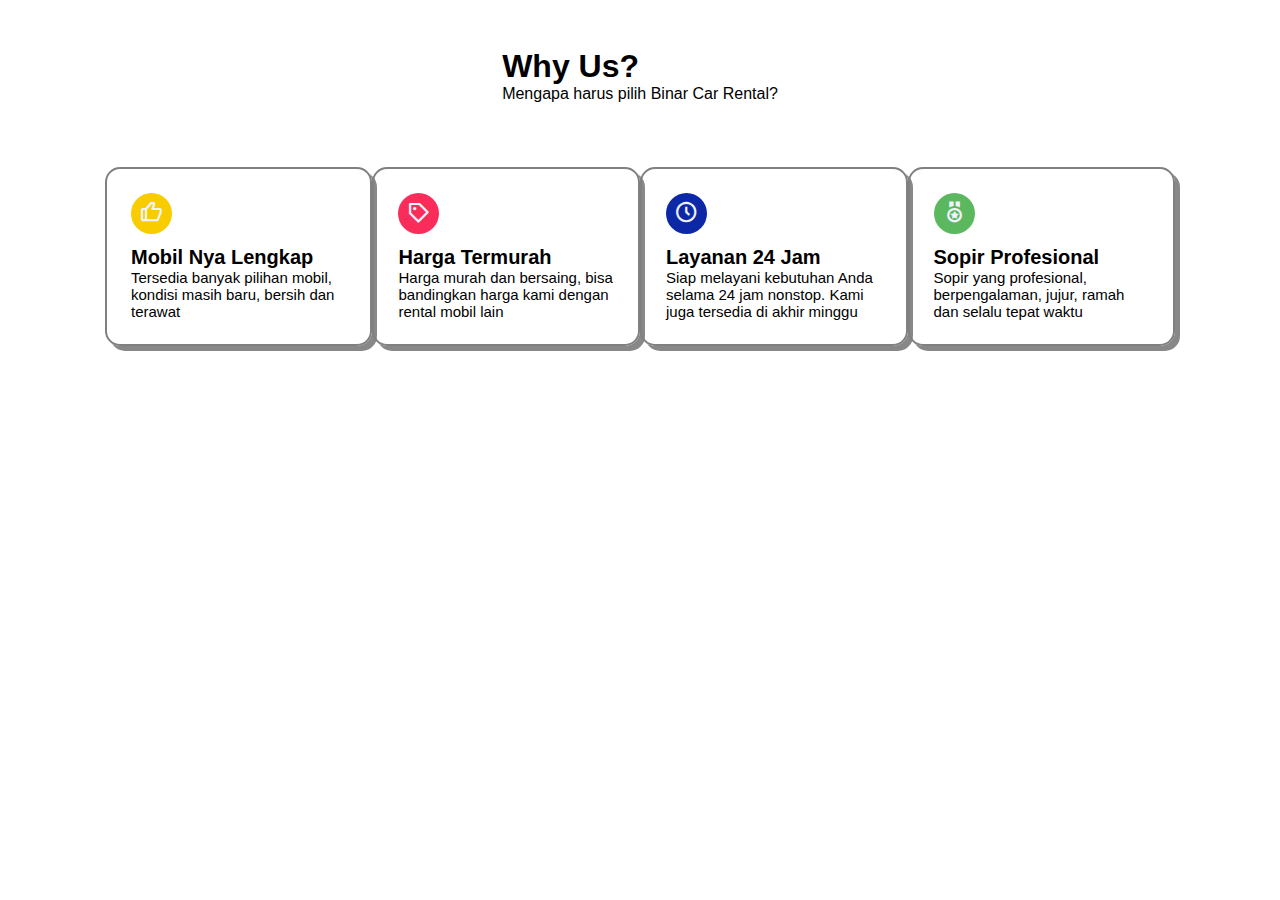
<file: Short-Code/4-why-us.html>
<!doctype html>
<html lang="en">
  <head>
    <!-- Required meta tags -->
    <meta charset="utf-8">
    <meta name="viewport" content="width=device-width, initial-scale=1">

    <!-- Bootstrap CSS -->
    <link href="https://cdn.jsdelivr.net/npm/bootstrap@5.0.2/dist/css/bootstrap.min.css" rel="stylesheet" integrity="sha384-EVSTQN3/azprG1Anm3QDgpJLIm9Nao0Yz1ztcQTwFspd3yD65VohhpuuCOmLASjC" crossorigin="anonymous">
    <link rel="stylesheet" href="/Landing Page/style.css"/>

    <link
    rel="stylesheet"
    href="https://cdnjs.cloudflare.com/ajax/libs/font-awesome/6.2.0/css/all.min.css"
    integrity="sha512-xh6O/CkQoPOWDdYTDqeRdPCVd1SpvCA9XXcUnZS2FmJNp1coAFzvtCN9BmamE+4aHK8yyUHUSCcJHgXloTyT2A=="
    crossorigin="anonymous"
    referrerpolicy="no-referrer"/>

  <!-- BOX ICON -->
  <link href='https://unpkg.com/boxicons@2.1.4/css/boxicons.min.css' rel='stylesheet'>

    <title>Why Us</title>
  </head>
  <body>
    <!-- Why Us ? -->
    <section class="whyUs mt-5" id="whyUs">
        <div class="container">
          <div class="row">
            <div class="col fw-bold">
              <h1>Why Us?</h1>
              <p>Mengapa harus pilih Binar Car Rental?</p>
            </div>
          </div>
          <div class="row">
              <div class="bungkus col-lg-3 me-4">
                <i class='bx bx-like bx-sm mb-4'></i>
                <h1>Mobil Nya Lengkap</h1>
                <p>Tersedia banyak pilihan mobil, kondisi masih baru, bersih dan terawat</p>
              </div>
              <div class="bungkus col-lg-3 me-4">
                <i class='bx bx-purchase-tag bx-sm mb-4'></i>
                <h1>Harga Termurah</h1>
                <p>Harga murah dan bersaing, bisa bandingkan harga kami dengan rental mobil lain</p>
              </div>
              <div class="bungkus col-lg-3 me-4">
                <i class='bx bx-time-five bx-sm mb-4'></i>
                <h1>Layanan 24 Jam</h1>
                <p>Siap melayani kebutuhan Anda selama 24 jam nonstop. Kami juga tersedia di akhir minggu</p>
              </div>
              <div class="bungkus col-lg-3 me-4">
                <i class='bx bx-medal bx-sm mb-4'></i>
                <h1>Sopir Profesional</h1>
                <p>Sopir yang profesional, berpengalaman, jujur, ramah dan selalu tepat waktu</p>
              </div>
          </div>
        </div>
      </section>

    <!-- Optional JavaScript; choose one of the two! -->

    <!-- Option 1: Bootstrap Bundle with Popper -->
    <script src="https://cdn.jsdelivr.net/npm/bootstrap@5.0.2/dist/js/bootstrap.bundle.min.js" integrity="sha384-MrcW6ZMFYlzcLA8Nl+NtUVF0sA7MsXsP1UyJoMp4YLEuNSfAP+JcXn/tWtIaxVXM" crossorigin="anonymous"></script>

    <!-- Option 2: Separate Popper and Bootstrap JS -->
    <!--
    <script src="https://cdn.jsdelivr.net/npm/@popperjs/core@2.9.2/dist/umd/popper.min.js" integrity="sha384-IQsoLXl5PILFhosVNubq5LC7Qb9DXgDA9i+tQ8Zj3iwWAwPtgFTxbJ8NT4GN1R8p" crossorigin="anonymous"></script>
    <script src="https://cdn.jsdelivr.net/npm/bootstrap@5.0.2/dist/js/bootstrap.min.js" integrity="sha384-cVKIPhGWiC2Al4u+LWgxfKTRIcfu0JTxR+EQDz/bgldoEyl4H0zUF0QKbrJ0EcQF" crossorigin="anonymous"></script>
    -->
  </body>
</html>
</file>
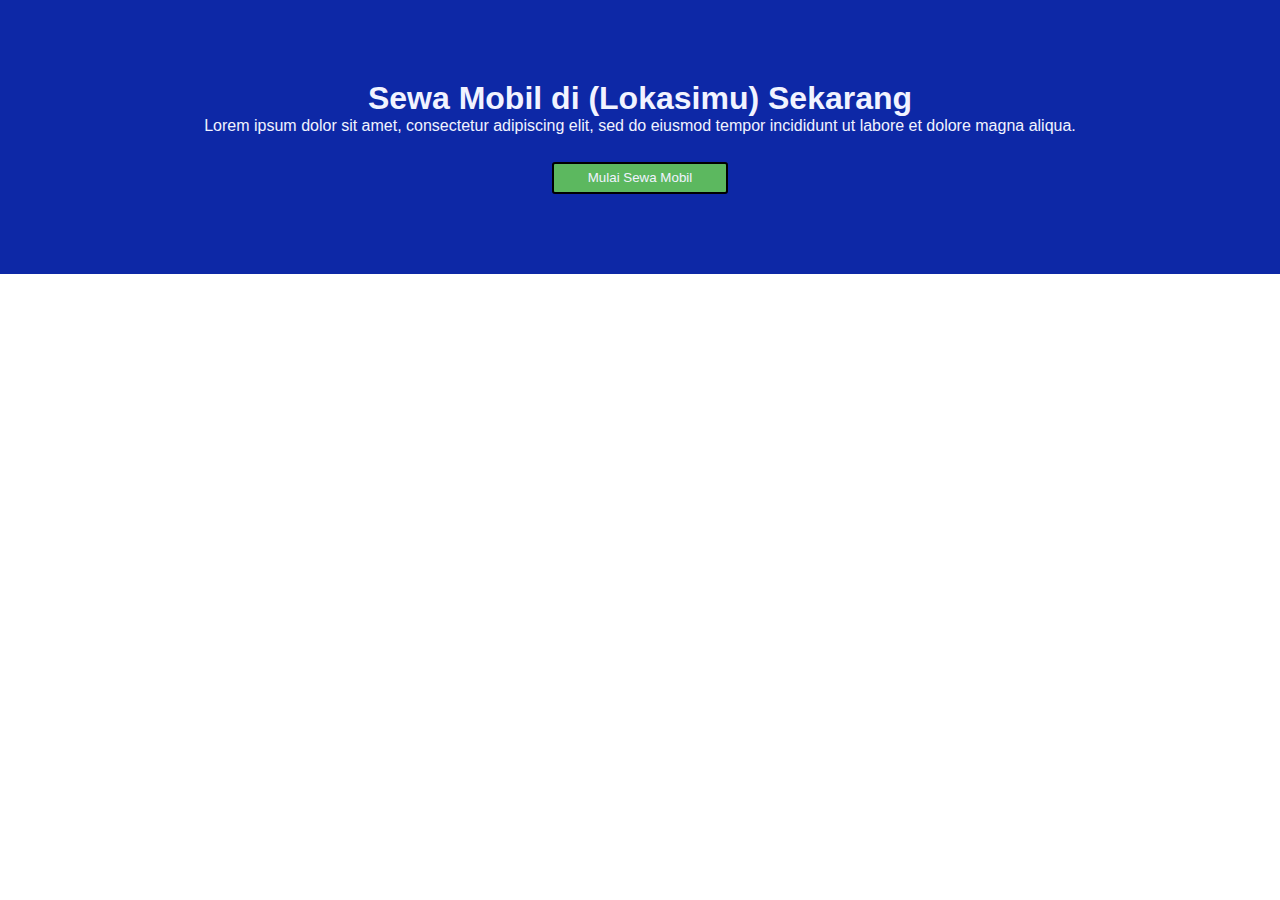
<file: Short-Code/6-banner.html>
<!doctype html>
<html lang="en">
  <head>
    <!-- Required meta tags -->
    <meta charset="utf-8">
    <meta name="viewport" content="width=device-width, initial-scale=1">

    <!-- Bootstrap CSS -->
    <link href="https://cdn.jsdelivr.net/npm/bootstrap@5.0.2/dist/css/bootstrap.min.css" rel="stylesheet" integrity="sha384-EVSTQN3/azprG1Anm3QDgpJLIm9Nao0Yz1ztcQTwFspd3yD65VohhpuuCOmLASjC" crossorigin="anonymous">
    <link rel="stylesheet" href="/Landing Page/style.css"/>

    <title>Banner</title>
  </head>
  <body>
    <!--  SEWA MOBIL DI LOKASI MU -->
    <section class="sewa-mobil mt-5" id="sewa-mobil">
        <div class="container">
          <div class="row">
            <div class="col fw-bold">
              <h1>Sewa Mobil di (Lokasimu) Sekarang</h1>
              <p>Lorem ipsum dolor sit amet, consectetur adipiscing elit, sed do eiusmod tempor incididunt ut labore et dolore magna aliqua. </p>
              <button><a href="cari-mobil.html">Mulai Sewa Mobil</a></button>
            </div>
          </div>
        </div>
      </section>

    <!-- Optional JavaScript; choose one of the two! -->

    <!-- Option 1: Bootstrap Bundle with Popper -->
    <script src="https://cdn.jsdelivr.net/npm/bootstrap@5.0.2/dist/js/bootstrap.bundle.min.js" integrity="sha384-MrcW6ZMFYlzcLA8Nl+NtUVF0sA7MsXsP1UyJoMp4YLEuNSfAP+JcXn/tWtIaxVXM" crossorigin="anonymous"></script>

    <!-- Option 2: Separate Popper and Bootstrap JS -->
    <!--
    <script src="https://cdn.jsdelivr.net/npm/@popperjs/core@2.9.2/dist/umd/popper.min.js" integrity="sha384-IQsoLXl5PILFhosVNubq5LC7Qb9DXgDA9i+tQ8Zj3iwWAwPtgFTxbJ8NT4GN1R8p" crossorigin="anonymous"></script>
    <script src="https://cdn.jsdelivr.net/npm/bootstrap@5.0.2/dist/js/bootstrap.min.js" integrity="sha384-cVKIPhGWiC2Al4u+LWgxfKTRIcfu0JTxR+EQDz/bgldoEyl4H0zUF0QKbrJ0EcQF" crossorigin="anonymous"></script>
    -->
  </body>
</html>
</file>
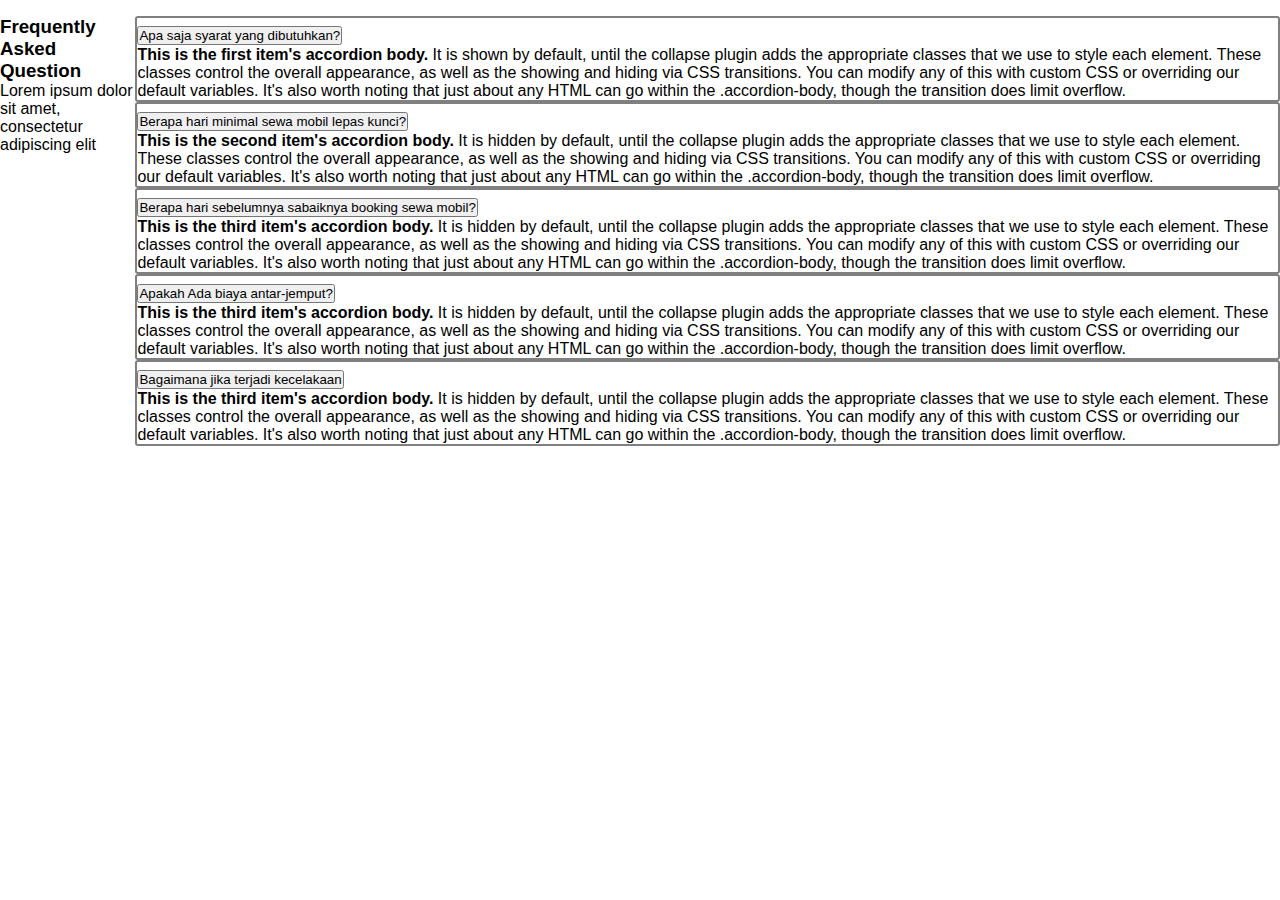
<file: Short-Code/7-faq.html>
<!doctype html>
<html lang="en">
  <head>
    <!-- Required meta tags -->
    <meta charset="utf-8">
    <meta name="viewport" content="width=device-width, initial-scale=1">

    <!-- Bootstrap CSS -->
    <link href="https://cdn.jsdelivr.net/npm/bootstrap@5.0.2/dist/css/bootstrap.min.css" rel="stylesheet" integrity="sha384-EVSTQN3/azprG1Anm3QDgpJLIm9Nao0Yz1ztcQTwFspd3yD65VohhpuuCOmLASjC" crossorigin="anonymous">
    <link rel="stylesheet" href="/Landing Page/style.css"/>

    <title>FAQ</title>
  </head>
  <body>
        <!--  BAGIAN FAQ -->
    <section class="faq mt-5 mb-3 " id="faq">
      <div class="container ">
        <div class="row mt-5">
          <div class="col-lg-6 fw-bold">
            <h3>Frequently Asked Question</h3>
            <p>Lorem ipsum dolor sit amet, consectetur adipiscing elit</p>
          </div>
          <div class="col col-lg-6 mb-5">
            <div class="accordion" id="accordionExample">
              <div class="accordion-item">
                <h2 class="accordion-header" id="headingOne">
                  <button class="accordion-button fw-bold" type="button" data-bs-toggle="collapse" data-bs-target="#collapseOne" aria-expanded="true" aria-controls="collapseOne">
                    Apa saja syarat yang dibutuhkan?
                  </button>
                </h2>
                <div id="collapseOne" class="accordion-collapse collapse show" aria-labelledby="headingOne" data-bs-parent="#accordionExample">
                  <div class="accordion-body">
                    <strong>This is the first item's accordion body.</strong> It is shown by default, until the collapse plugin adds the appropriate classes that we use to style each element. These classes control the overall appearance, as well as the showing and hiding via CSS transitions. You can modify any of this with custom CSS or overriding our default variables. It's also worth noting that just about any HTML can go within the <code>.accordion-body</code>, though the transition does limit overflow.
                  </div>
                </div>
              </div>
              <div class="accordion-item mt-3">
                <h2 class="accordion-header" id="headingTwo">
                  <button class="accordion-button collapsed fw-bold" type="button" data-bs-toggle="collapse" data-bs-target="#collapseTwo" aria-expanded="false" aria-controls="collapseTwo">
                    Berapa hari minimal sewa mobil lepas kunci?
                  </button>
                </h2>
                <div id="collapseTwo" class="accordion-collapse collapse" aria-labelledby="headingTwo" data-bs-parent="#accordionExample">
                  <div class="accordion-body">
                    <strong>This is the second item's accordion body.</strong> It is hidden by default, until the collapse plugin adds the appropriate classes that we use to style each element. These classes control the overall appearance, as well as the showing and hiding via CSS transitions. You can modify any of this with custom CSS or overriding our default variables. It's also worth noting that just about any HTML can go within the <code>.accordion-body</code>, though the transition does limit overflow.
                  </div>
                </div>
              </div>
              <div class="accordion-item mt-3">
                <h2 class="accordion-header" id="headingThree">
                  <button class="accordion-button collapsed fw-bold" type="button" data-bs-toggle="collapse" data-bs-target="#collapseThree" aria-expanded="false" aria-controls="collapseThree">
                    Berapa hari sebelumnya sabaiknya booking sewa mobil?
                  </button>
                </h2>
                <div id="collapseThree" class="accordion-collapse collapse" aria-labelledby="headingThree" data-bs-parent="#accordionExample">
                  <div class="accordion-body">
                    <strong>This is the third item's accordion body.</strong> It is hidden by default, until the collapse plugin adds the appropriate classes that we use to style each element. These classes control the overall appearance, as well as the showing and hiding via CSS transitions. You can modify any of this with custom CSS or overriding our default variables. It's also worth noting that just about any HTML can go within the <code>.accordion-body</code>, though the transition does limit overflow.
                  </div>
                </div>
              </div>
              <div class="accordion-item mt-3">
                <h2 class="accordion-header" id="headingFour">
                  <button class="accordion-button collapsed fw-bold fw-bold" type="button" data-bs-toggle="collapse" data-bs-target="#collapseFour" aria-expanded="false" aria-controls="collapseFour">
                    Apakah Ada biaya antar-jemput?
                  </button>
                </h2>
                <div id="collapseFour" class="accordion-collapse collapse" aria-labelledby="headingThree" data-bs-parent="#accordionExample">
                  <div class="accordion-body">
                    <strong>This is the third item's accordion body.</strong> It is hidden by default, until the collapse plugin adds the appropriate classes that we use to style each element. These classes control the overall appearance, as well as the showing and hiding via CSS transitions. You can modify any of this with custom CSS or overriding our default variables. It's also worth noting that just about any HTML can go within the <code>.accordion-body</code>, though the transition does limit overflow.
                  </div>
                </div>
              </div>
              <div class="accordion-item mt-3">
                <h2 class="accordion-header" id="headingFive">
                  <button class="accordion-button collapsed fw-bold" type="button" data-bs-toggle="collapse" data-bs-target="#collapseFive" aria-expanded="false" aria-controls="collapseThree">
                    Bagaimana jika terjadi kecelakaan
                  </button>
                </h2>
                <div id="collapseFive" class="accordion-collapse collapse" aria-labelledby="headingFive" data-bs-parent="#accordionExample">
                  <div class="accordion-body">
                    <strong>This is the third item's accordion body.</strong> It is hidden by default, until the collapse plugin adds the appropriate classes that we use to style each element. These classes control the overall appearance, as well as the showing and hiding via CSS transitions. You can modify any of this with custom CSS or overriding our default variables. It's also worth noting that just about any HTML can go within the <code>.accordion-body</code>, though the transition does limit overflow.
                  </div>
                </div>
              </div>
              </div>
            </div>
          </div>
    </section>

    <!-- Optional JavaScript; choose one of the two! -->

    <!-- Option 1: Bootstrap Bundle with Popper -->
    <script src="https://cdn.jsdelivr.net/npm/bootstrap@5.0.2/dist/js/bootstrap.bundle.min.js" integrity="sha384-MrcW6ZMFYlzcLA8Nl+NtUVF0sA7MsXsP1UyJoMp4YLEuNSfAP+JcXn/tWtIaxVXM" crossorigin="anonymous"></script>

    <!-- Option 2: Separate Popper and Bootstrap JS -->
    <!--
    <script src="https://cdn.jsdelivr.net/npm/@popperjs/core@2.9.2/dist/umd/popper.min.js" integrity="sha384-IQsoLXl5PILFhosVNubq5LC7Qb9DXgDA9i+tQ8Zj3iwWAwPtgFTxbJ8NT4GN1R8p" crossorigin="anonymous"></script>
    <script src="https://cdn.jsdelivr.net/npm/bootstrap@5.0.2/dist/js/bootstrap.min.js" integrity="sha384-cVKIPhGWiC2Al4u+LWgxfKTRIcfu0JTxR+EQDz/bgldoEyl4H0zUF0QKbrJ0EcQF" crossorigin="anonymous"></script>
    -->
  </body>
</html>
</file>
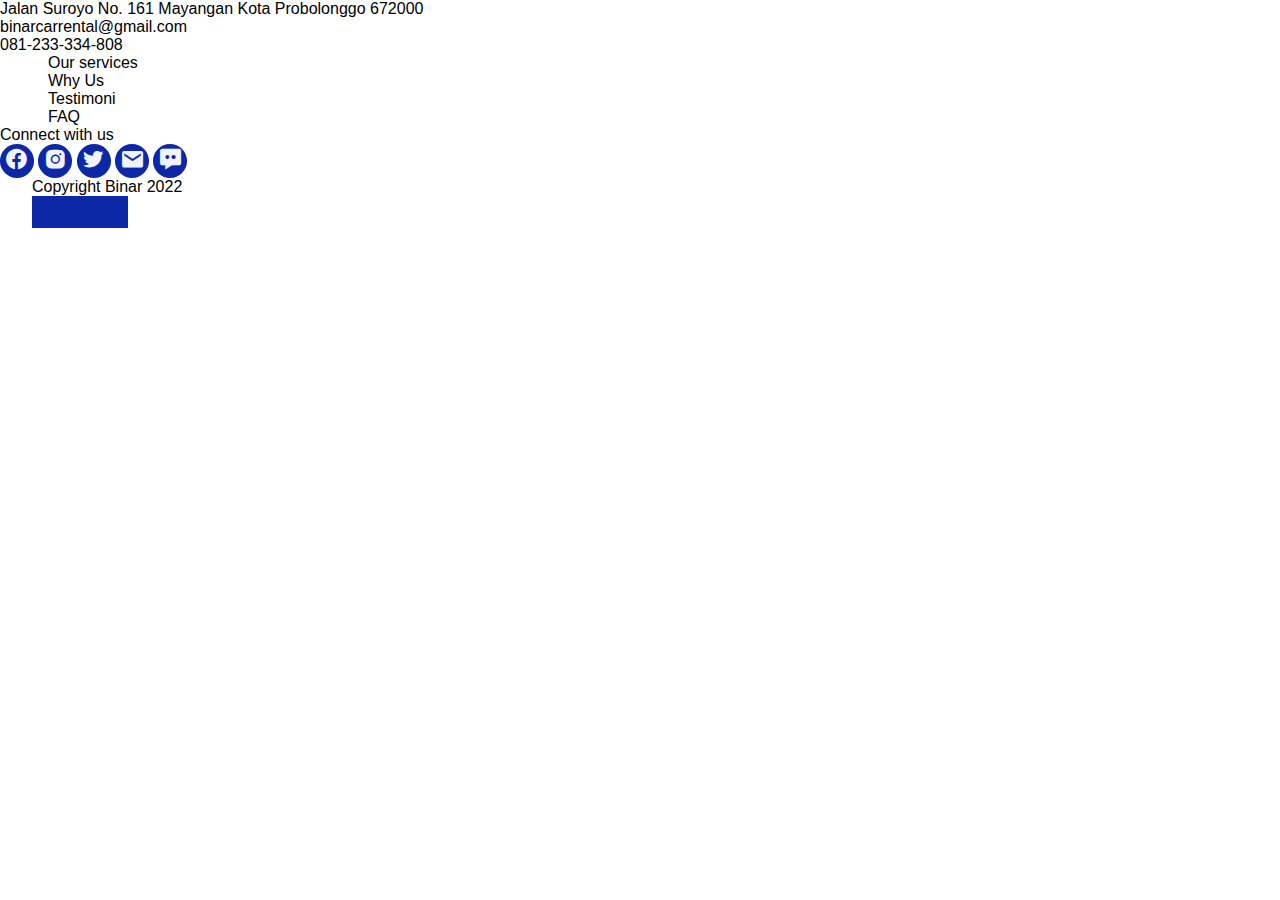
<file: Short-Code/8-footer.html>
<!doctype html>
<html lang="en">
  <head>
    <!-- Required meta tags -->
    <meta charset="utf-8">
    <meta name="viewport" content="width=device-width, initial-scale=1">

    <!-- Bootstrap CSS -->
    <link href="https://cdn.jsdelivr.net/npm/bootstrap@5.0.2/dist/css/bootstrap.min.css" rel="stylesheet" integrity="sha384-EVSTQN3/azprG1Anm3QDgpJLIm9Nao0Yz1ztcQTwFspd3yD65VohhpuuCOmLASjC" crossorigin="anonymous">
    <link rel="stylesheet" href="/Landing Page/style.css"/>

    <!-- BOX ICON -->
    <link href='https://unpkg.com/boxicons@2.1.4/css/boxicons.min.css' rel='stylesheet'>

    <title>Footer</title>
  </head>
  <body>
      <!----------------------------FOOTER------------------------------->
      <section class="footer mt-5" id="footer">
        <div class="container">
          <div class="row">
            <div class="kolom col-lg-3">
              <p class="paragrap1 mt-2 fw-bold">Jalan Suroyo No. 161 Mayangan Kota Probolonggo 672000</p>
              <p class="paragrap1 mt-2 fw-bold" >binarcarrental@gmail.com</p>
              <p class="paragrap1 mt-2 fw-bold">081-233-334-808</p>
            </div>
            <div class="kolom col-lg-3">
              <p class="paragrap2 mt-2">Our services</p>
              <p class="paragrap2 mt-2">Why Us</p>
              <p class="paragrap2 mt-2 ">Testimoni</p>
              <p class="paragrap2 mt-2 ">FAQ</p>
            </div>
            <div class="kolom col-lg-3">
              <p class="paragrap3 mt-2 fw-bold">Connect with us</p>
              <a href="#"><i class='bx bxl-facebook-circle bx-sm me-2'></i></a>
              <a href="#"><i class='bx bxl-instagram-alt bx-sm me-2' ></i></a>
              <a href="#"><i class='bx bxl-twitter bx-sm me-2'></i></a>
              <a href="#"><i class='bx bxs-envelope bx-sm me-2' ></i></a>
              <a href="#"><i class='bx bxs-message-dots bx-sm me-2'></i></a>
            </div>
            <div class="kolom col-lg-3">
              <p class="paragrap4 mt-2 fw-bold">Copyright Binar 2022</p>
              <div class="logo"></div>
            </div>
          </div>
        </div>
      </section>

    <!-- Optional JavaScript; choose one of the two! -->

    <!-- Option 1: Bootstrap Bundle with Popper -->
    <script src="https://cdn.jsdelivr.net/npm/bootstrap@5.0.2/dist/js/bootstrap.bundle.min.js" integrity="sha384-MrcW6ZMFYlzcLA8Nl+NtUVF0sA7MsXsP1UyJoMp4YLEuNSfAP+JcXn/tWtIaxVXM" crossorigin="anonymous"></script>

    <!-- Option 2: Separate Popper and Bootstrap JS -->
    <!--
    <script src="https://cdn.jsdelivr.net/npm/@popperjs/core@2.9.2/dist/umd/popper.min.js" integrity="sha384-IQsoLXl5PILFhosVNubq5LC7Qb9DXgDA9i+tQ8Zj3iwWAwPtgFTxbJ8NT4GN1R8p" crossorigin="anonymous"></script>
    <script src="https://cdn.jsdelivr.net/npm/bootstrap@5.0.2/dist/js/bootstrap.min.js" integrity="sha384-cVKIPhGWiC2Al4u+LWgxfKTRIcfu0JTxR+EQDz/bgldoEyl4H0zUF0QKbrJ0EcQF" crossorigin="anonymous"></script>
    -->
  </body>
</html>
</file>
<file: Cari Mobil/style-mobil.css>
* {
    margin: 0;
    padding: 0;
    box-sizing: border-box;
    font-family: Arial, sans-serif;
    text-decoration: none;
    list-style: none; 
    color: var(--black-color);
  }

:root{
    /**Warna**/
    --warnaUtama: #F1F3FF;
    --warnaLogo: #0D28A6;
    --warnaTombol: #5CB85F;
    --warnaTulisan: #000000;
    --yellow-color: #f9cc00;
    --red-color: #fa2c5a;
    --white-color: #FFFFFF;
}

*{
    box-sizing: border-box !important;
}

/**------------------------------------NAVBAR------------------------------------**/
.navbar{
    background-color: var(--warnaUtama) !important;

}
.navbar-brand{
    background-color: var(--warnaLogo);
    width: 4em;
    text-align: center;
    color: var(--warnaTulisan);
}
.nav-link{
    color: var(--warnaTulisan) !important;
}
.navbar-toggler-icon{
    background-color: var(--warnaTulisan);
}
.logo {
    position: relative;
    width: 6rem;
    height: 2rem;
    background: var(--warnaLogo);
  }

/**---------------------------------------HOME------------------------------------**/
.home{
    background-color: var(--warnaUtama);
    height: auto;
}

.home .container .row {
    margin-top: -1em;

    /* overflow: hidden; */
}
.home .container .row .kotak .btn-home button{
    background-color: var(--warnaTombol);
    padding: 0.5em;
    border-radius: 5px 5px 5px 5px;
}
.btn-home button a{
    padding: 1em;
}
.btn-home .sewa{
    color: var(--warnaUtama);
    text-decoration: none;
    text-align: center;
}
.home img{
    position: relative !important;
    right: 2rem;
    left: 0.5rem;
    bottom: 2rem;
    width: auto;
 }

.banner-image::before {
    position: absolute;
    content: " ";
    width: 100%;
    height: 70%;
    bottom: 0;
    right: 0;
    background: blue;
    border-radius: 50px 0 0 0;
  }

/**Tampilan di atas 768px**/
@media screen and (min-width: 768px){
    .navbar-collapse{
        display: flex;
        justify-content: end;
        align-items: center;
    }
    .home{
        font: 400px;
        height: 70vh;
        padding-top: 5rem;
        overflow: hidden;
    }
    .pencarian{
        position: relative;
        display: flex;
        justify-content: center;
        margin-top: -7rem;
        padding: 3rem;
        background-color: var(--white-color);
    }

    .pencarian .container .row .col {
        display: flex;
        justify-content: flex-start;
        flex-wrap: wrap;
        margin-top: -3rem;
        padding-top: 2em;
        padding-bottom: 2em;
        border: 2px solid grey;
        border-radius: 4px 4px 4px 4px;
        box-shadow: rgba(0, 0, 0, 0.35) 0px 5px 15px;
        }
    .pencarian .container .row .col .input0{
        width: 20%;
    }
    .pencarian .container .row .col .input1{
        width: 20%;
    }
    .pencarian .container .row .col .input2{
        width: 20%;
    }
    .pencarian .container .row .col .input3{
        width: 20%;
    }
    .form{
        border: 1px solid black;
    }
    .form-select{
        border: 1px solid black;
    }
    .btn-input button {
        padding: 0.3rem;
        margin-right: 1rem;
        margin-top: 0.5rem;
        text-decoration: none;
        background-color: var(--warnaTombol);
        border-radius: 3px 3px 3px 3px;
    }    
    .btn-input button a{
        padding: 1rem;
        margin-right: 1em;
        text-decoration: none;
        font-weight: bold;
        color: var(--warnaUtama);
    }
    
    .kolom .paragrap2{
        margin-left:3em;
    }
    .footer .container .row .kolom i{
        padding: 0.18em;
        background-color: var(--warnaLogo);
        color: var(--warnaUtama);
        border-radius: 50%;

    }
    .kolom .paragrap4{
        margin-left: 2em;
    }

    .kolom .logo {
        margin-left: 2em;
        position: relative;
        width: 6rem;
        height: 2rem;
        background: var(--warnaLogo);
    }


}

/**Tampilan di bawah 1000px**/
@media screen and (max-width: 1000px){
    .home{
        padding-top: 4rem;
    }
    .home img{
        position: relative !important;
        right: 3rem;
        left: 1rem;
        top: 1rem;
        bottom: 2rem;
        width: auto;
     }
    .btn-input button {
        padding: 0.3rem;
        margin-right: 1rem;
        margin-top: 0.5rem;
        text-decoration: none;
        background-color: var(--warnaTombol);
        border-radius: 3px 3px 3px 3px;
    } 
    .btn-input button a{
        padding: 1rem;
        margin-right: 1em;
        text-decoration: none;
        font-weight: bold;
        color: var(--warnaUtama);
    }
           
    }
</file>
<file: Detail Produk/style-detail-produk.css>
* {
    margin: 0;
    padding: 0;
    box-sizing: border-box;
    font-family: Arial, sans-serif;
    text-decoration: none;
    list-style: none; 
    color: var(--black-color);
  }

:root{
    /**Warna**/
    --warnaUtama: #F1F3FF;
    --warnaLogo: #0D28A6;
    --warnaTombol: #5CB85F;
    --warnaTulisan: #000000;
    --yellow-color: #f9cc00;
    --red-color: #fa2c5a;
    --white-color: #FFFFFF;
}

*{
    box-sizing: border-box !important;
}

/**------------------------------------NAVBAR------------------------------------**/
.navbar{
    background-color: var(--warnaUtama) !important;

}
.navbar-brand{
    background-color: var(--warnaLogo);
    width: 4em;
    text-align: center;
    color: var(--warnaTulisan);
}
.nav-link{
    color: var(--warnaTulisan) !important;
}
.navbar-toggler-icon{
    background-color: var(--warnaTulisan);
}
.logo {
    position: relative;
    width: 6rem;
    height: 2rem;
    background: var(--warnaLogo);
}

/**------------------------------------HOME------------------------------------**/
.home{
    position: relative;
    display: flex;
    justify-content: center;
    background-color: var(--warnaUtama);
    width: 100%;
    height: 30vh;
}
.home .container{
    height: 25vh;
}
.detail-produk .container{
    margin-bottom: 5em;
}
.detail-produk .container .row .kolom1{
    padding: 1.5em;
    border: 2px solid blue;
}
.detail-produk .container .row .kolom1 .detail-teks h5{
    font-weight: bold;
    margin-bottom: 10px;
}

.card{
    display: flex;
    justify-content: center;
    width: 80%;
    margin-bottom: 5em;
    margin-left: 4em;
    border: 1px solid black;
    border-radius: 10px;
    box-shadow: 10px -12px 9px -2px rgba(0,0,0,0.21);
    -webkit-box-shadow: 10px -12px 9px -2px rgba(0,0,0,0.21);
    -moz-box-shadow: 10px -12px 9px -2px rgba(0,0,0,0.21);
}
.container .card img{
    margin: 10px;
    margin-left: 40px;
    width: 80%;
    height: 70%;
    border-radius: 4px;
}
.kolom2 .card .card-body{
    margin-left: 30px;
}
.kolom2 .card .card-body .card-text {
    margin-bottom: 4em;
}
.kolom2 .card .card-body span{
    margin-left: 15px;
    font-size: 15px;
}
.kolom2 .card .card-body p{
    font-weight: bold;
}
.kolom2 .card .card-body .harga{
    font-weight: bold;
    margin-left: 14em;
}


/**------------------------------------MEDIA QUERY------------------------------------**/
 
 /**Tampilan di bawah 768px**/
 @media screen and (min-width: 768px){
    .navbar-collapse{
        display: flex;
        justify-content: end;
        align-items: center;
    }

/**------------------------------------PENCARIAN------------------------------------**/
    .pencarian{
        position: relative;
        display: flex;
        justify-content: center;
        padding: 3rem;
        background-color: var(--white-color);
    }

    .pencarian .container .row .col {
        display: flex;
        justify-content: space-between;
        flex-wrap: wrap;
        width: 80%;
        padding-left: 3em;
        padding-right: 2em;
        margin-top: -8rem;
        padding-top: 3em;
        padding-bottom: 3em;
        border: 2px solid grey;
        background-color: var(--white-color);
        border-radius: 4px 4px 4px 4px;
        box-shadow: rgba(0, 0, 0, 0.35) 0px 5px 15px;
        }
    .pencarian .container .row .col .input0{
        width: 22%;
    
    }
    .pencarian .container .row .col .input1{
        width: 22%;
    }
    .pencarian .container .row .col .input2{
        width: 22%;
    }
    .pencarian .container .row .col .input3{
        width: 22%;
    }
    .form{
        border: 1px solid black;
    }
    .form-select{
        border: 1px solid black;
    }
    .pencarian .container .row .col .text{
        position: absolute;
        height: 30px;
        display: flex;
        justify-content: flex-start;
        margin-top: -38px;

    }
    .pencarian .container .row .col .text h5{
        padding-top: 2px;
        /* width: 20px; */
        display: flex;
        justify-content: flex-start;
    }
    /**------------------------------------FOOTER------------------------------------**/
    .kolom .paragrap2{
        margin-left:3em;
    }
    .footer .container .row .kolom i{
        padding: 0.18em;
        background-color: var(--warnaLogo);
        color: var(--warnaUtama);
        border-radius: 50%;

    }
    .kolom .paragrap4{
        margin-left: 2em;
    }

    .kolom .logo {
        margin-left: 2em;
        position: relative;
        width: 6rem;
        height: 2rem;
        background: var(--warnaLogo);
    }
  }
</file>
<file: Hasil Pencarian/style-pencarian.css>
* {
    margin: 0;
    padding: 0;
    box-sizing: border-box;
    font-family: Arial, sans-serif;
    text-decoration: none;
    list-style: none; 
    color: var(--black-color);
  }

:root{
    /**Warna**/
    --warnaUtama: #F1F3FF;
    --warnaLogo: #0D28A6;
    --warnaTombol: #5CB85F;
    --warnaTulisan: #000000;
    --yellow-color: #f9cc00;
    --red-color: #fa2c5a;
    --white-color: #FFFFFF;
}

*{
    box-sizing: border-box !important;
}

/**------------------------------------NAVBAR------------------------------------**/
.navbar{
    background-color: var(--warnaUtama) !important;

}
.navbar-brand{
    background-color: var(--warnaLogo);
    width: 4em;
    text-align: center;
    color: var(--warnaTulisan);
}
.nav-link{
    color: var(--warnaTulisan) !important;
}
.navbar-toggler-icon{
    background-color: var(--warnaTulisan);
}
.logo {
    position: relative;
    width: 6rem;
    height: 2rem;
    background: var(--warnaLogo);
}

/**------------------------------------HOME------------------------------------**/
.home{
    position: relative;
    display: flex;
    justify-content: center;
    background-color: var(--warnaUtama);
    width: 100%;
    height: 30vh;
}
.home .container{
    height: 25vh;
}

/**------------------------------------MEDIA QUERY------------------------------------**/
 
 /**Tampilan di bawah 768px**/
@media screen and (min-width: 768px){
    .navbar-collapse{
        display: flex;
        justify-content: end;
        align-items: center;
    }

    /**------------------------------------PENCARIAN------------------------------------**/
    .pencarian{
        position: relative;
        display: flex;
        justify-content: center;
        padding: 3rem;
        background-color: var(--white-color);
    }

    .pencarian .container .row .col {
        display: flex;
        justify-content: flex-start;
        flex-wrap: wrap;
        margin-top: -8rem;
        padding-top: 2em;
        padding-bottom: 2em;
        border: 2px solid grey;
        background-color: var(--white-color);
        border-radius: 4px 4px 4px 4px;
        box-shadow: rgba(0, 0, 0, 0.35) 0px 5px 15px;
        }
    .pencarian .container .row .col .input0{
        width: 20%;
    }
    .pencarian .container .row .col .input1{
        width: 20%;
    }
    .pencarian .container .row .col .input2{
        width: 20%;
    }
    .pencarian .container .row .col .input3{
        width: 20%;
    }
    .form{
        border: 1px solid black;
    }
    .form-select{
        border: 1px solid black;
    }
    .btn-input button {
        padding: 0.3rem;
        margin-right: 1rem;
        margin-top: 0.5rem;
        text-decoration: none;
        background-color: var(--warnaTombol);
        border-radius: 3px 3px 3px 3px;
    }    
    .btn-input button a{
        padding: 1rem;
        margin-right: 1em;
        text-decoration: none;
        font-weight: bold;
        color: var(--warnaUtama);
    }

    /**------------------------------------HASIL PENCARIAN------------------------------------**/
    .hasil-pencarian {
        display: flex;
        justify-content: center;
    }
    .hasil-pencarian .container{
        display: flex;
        justify-content: center;
    }
    .hasil-pencarian .container .card{
        display: flex;
        justify-content: center;
        width: 30%;
        margin-bottom: 5em;
        border: 1px solid black;
        border-radius: 10px;
        box-shadow: 10px -12px 9px -2px rgba(0,0,0,0.21);
        -webkit-box-shadow: 10px -12px 9px -2px rgba(0,0,0,0.21);
        -moz-box-shadow: 10px -12px 9px -2px rgba(0,0,0,0.21);
    }
    .container .card img{
        margin: 10px;
        margin-left: 35px;
        width: 80%;
        height: 70%;
        border-radius: 4px;
    }
    .hasil-pencarian button{
        width: 100%;
        color: var(--white-color);
        background-color: var(--warnaTombol);
    }
    .hasil-pencarian button a{
        color: var(--white-color);
        width: 100%;
    }

    /**------------------------------------FOOTER------------------------------------**/
    .kolom .paragrap2{
        margin-left:3em;
    }
    .footer .container .row .kolom i{
        padding: 0.18em;
        background-color: var(--warnaLogo);
        color: var(--warnaUtama);
        border-radius: 50%;

    }
    .kolom .paragrap4{
        margin-left: 2em;
    }

    .kolom .logo {
        margin-left: 2em;
        position: relative;
        width: 6rem;
        height: 2rem;
        background: var(--warnaLogo);
    }
  }

 /**------------------------------------MEDIA QUERY 2------------------------------------**/

  /**Tampilan di bawah 1000px**/
@media screen and (max-width: 1000px){

    /**------------------------------------PENCARIAN------------------------------------**/
    .pencarian{
        position: relative;
        display: flex;
        justify-content: center;
        margin-top: -10rem;
        padding: -5rem;
        background-color: var(--white-color);
    }

    .hasil-pencarian .container .card{
        display: flex;
        justify-content: center;
        margin: 30px;
        width: 90%;
        border: 1px solid black;
        border-radius: 10px;
        box-shadow: 10px -12px 9px -2px rgba(0,0,0,0.21);
        -webkit-box-shadow: 10px -12px 9px -2px rgba(0,0,0,0.21);
        -moz-box-shadow: 10px -12px 9px -2px rgba(0,0,0,0.21);
    }

  .btn-input button {
        padding: 0.3rem;
        margin-right: 1rem;
        margin-top: 0.5rem;
        margin-bottom: 30px;
        text-decoration: none;
        background-color: var(--warnaTombol);
        border-radius: 3px 3px 3px 3px;
    } 
    .btn-input button a{
        padding: 1rem;
        margin-right: 1em;
        text-decoration: none;
        font-weight: bold;
        color: var(--warnaUtama);
    }

    .hasil-pencarian button{
        width: 100%;
        color: var(--white-color);
        background-color: var(--warnaTombol);
    }
    .hasil-pencarian button a{
        color: var(--white-color);
        width: 100%;
    }
}
</file>
<file: Landing Page/style-mobil.css>
* {
    margin: 0;
    padding: 0;
    box-sizing: border-box;
    font-family: Arial, sans-serif;
    text-decoration: none;
    list-style: none; 
    color: var(--black-color);
  }

:root{
    /**Warna**/
    --warnaUtama: #F1F3FF;
    --warnaLogo: #0D28A6;
    --warnaTombol: #5CB85F;
    --warnaTulisan: #000000;
    --yellow-color: #f9cc00;
    --red-color: #fa2c5a;
    --white-color: #FFFFFF;
}

*{
    box-sizing: border-box !important;
}

/**------------------------------------NAVBAR------------------------------------**/
.navbar{
    background-color: var(--warnaUtama) !important;

}
.navbar-brand{
    background-color: var(--warnaLogo);
    width: 4em;
    text-align: center;
    color: var(--warnaTulisan);
}
.nav-link{
    color: var(--warnaTulisan) !important;
}
.navbar-toggler-icon{
    background-color: var(--warnaTulisan);
}
.logo {
    position: relative;
    width: 6rem;
    height: 2rem;
    background: var(--warnaLogo);
  }

/**---------------------------------------HOME------------------------------------**/
.home{
    background-color: var(--warnaUtama);
    height: auto;
}

.home .container .row {
    margin-top: -1em;

    /* overflow: hidden; */
}
.home .container .row .kotak .btn-home button{
    background-color: var(--warnaTombol);
    padding: 0.5em;
    border-radius: 5px 5px 5px 5px;
}
.btn-home button a{
    padding: 1em;
}
.btn-home .sewa{
    color: var(--warnaUtama);
    text-decoration: none;
    text-align: center;
}
.home img{
    position: relative !important;
    right: 2rem;
    left: 0.5rem;
    bottom: 2rem;
    width: auto;
 }

.banner-image::before {
    position: absolute;
    content: " ";
    width: 100%;
    height: 70%;
    bottom: 0;
    right: 0;
    background: blue;
    border-radius: 50px 0 0 0;
  }




/**Tampilan di atas 768px**/
@media screen and (min-width: 768px){
    .navbar-collapse{
        display: flex;
        justify-content: end;
        align-items: center;
    }
    .home{
        font: 400px;
        height: 70vh;
        padding-top: 5rem;
        overflow: hidden;
    }
    .pencarian{
        position: relative;
        display: flex;
        justify-content: center;
        margin-top: -7rem;
        padding: 3rem;
        background-color: var(--white-color);
    }
    .pencarian .container .row .col {
        display: flex;
        justify-content: flex-start;
        flex-wrap: wrap;
        margin-top: -3rem;
        padding-top: 2em;
        padding-bottom: 2em;
        border: 2px solid grey;
        border-radius: 4px 4px 4px 4px;
        box-shadow: rgba(0, 0, 0, 0.35) 0px 5px 15px;
        }
    .pencarian .container .row .col .input0{
        width: 20%;
    }
    .pencarian .container .row .col .input1{
        width: 20%;
    }
    .pencarian .container .row .col .input2{
        width: 20%;
    }
    .pencarian .container .row .col .input3{
        width: 20%;
    }
    .form{
        border: 1px solid black;
    }
    .form-select{
        border: 1px solid black;
    }
    .btn-input button {
        padding: 0.3rem;
        margin-right: 1rem;
        margin-top: 0.5rem;
        text-decoration: none;
        background-color: var(--warnaTombol);
        border-radius: 3px 3px 3px 3px;
    }    
    .btn-input button a{
        padding: 1rem;
        margin-right: 1em;
        text-decoration: none;
        font-weight: bold;
        color: var(--warnaUtama);
    }
    
    .kolom .paragrap2{
        margin-left:3em;
    }
    .footer .container .row .kolom i{
        padding: 0.18em;
        background-color: var(--warnaLogo);
        color: var(--warnaUtama);
        border-radius: 50%;

    }
    .kolom .paragrap4{
        margin-left: 2em;
    }

    .kolom .logo {
        margin-left: 2em;
        position: relative;
        width: 6rem;
        height: 2rem;
        background: var(--warnaLogo);
    }


}

/**Tampilan di bawah 1000px**/
@media screen and (max-width: 1000px){
    .home{
        padding-top: 4rem;
    }
    .home img{
        position: relative !important;
        right: 3rem;
        left: 1rem;
        top: 1rem;
        bottom: 2rem;
        width: auto;
     }
    .btn-input button {
        padding: 0.3rem;
        margin-right: 1rem;
        margin-top: 0.5rem;
        text-decoration: none;
        background-color: var(--warnaTombol);
        border-radius: 3px 3px 3px 3px;
    } 
    .btn-input button a{
        padding: 1rem;
        margin-right: 1em;
        text-decoration: none;
        font-weight: bold;
        color: var(--warnaUtama);
    }
           
    }
</file>
<file: Landing Page/style.css>
* {
    margin: 0;
    padding: 0;
    box-sizing: border-box;
    font-family: Arial, sans-serif;
    text-decoration: none;
    list-style: none; 
    color: var(--black-color);
  }

:root{
    /**Warna**/
    --warnaUtama: #F1F3FF;
    --warnaLogo: #0D28A6;
    --warnaTombol: #5CB85F;
    --warnaTulisan: #000000;
    --yellow-color: #f9cc00;
    --red-color: #fa2c5a;
    
}

*{
    box-sizing: border-box !important;
    
}

/**------------------------------------NAVBAR------------------------------------**/
.navbar{
    background-color: var(--warnaUtama) !important;

}
.navbar-brand{
    background-color: var(--warnaLogo);
    width: 4em;
    text-align: center;
    color: var(--warnaTulisan);
}
.nav-link{
    color: var(--warnaTulisan) !important;
}
.navbar-toggler-icon{
    background-color: var(--warnaTulisan);
}
.logo {
    position: relative;
    width: 6rem;
    height: 2rem;
    background: var(--warnaLogo);
  }

/**------------------------------------HOME------------------------------------**/
.home{
    background-color: var(--warnaUtama);
    height: auto;
}

.home .container .row {
    margin-top: -1em;

    /* overflow: hidden; */
}
.home .container .row .kotak .btn-home button{
    background-color: var(--warnaTombol);
    padding: 0.5em;
    border-radius: 5px 5px 5px 5px;
}
.btn-home button a{
    padding: 1em;
}
.btn-home .sewa{
    color: var(--warnaUtama);
    text-decoration: none;
    text-align: center;
}
.home img{
    position: relative !important;
    right: 2rem;
    left: 0.5rem;
    bottom: 2rem;
    width: auto;
 }

.banner-image::before {
    position: absolute;
    content: " ";
    width: 100%;
    height: 70%;
    bottom: 0;
    right: 0;
    background: blue;
    border-radius: 50px 0 0 0;
  }

/**-----------------------------------WHY US-------------------------------------**/

.whyUs .row{
    padding: 2em;
    display: flex;
    justify-content: center;
}
.whyUs .row .bungkus{
    padding: 1.5em;
    width: 22%;
    align-items: center;
    border-radius: 15px;
    border: 2px solid grey;
    box-shadow: 5px 5px  #888888;
    
}
.whyUs .container .row .col h1{
    padding-top: 0.5em;
}
.whyUs .container .row .col p{

}

.whyUs .row .bungkus h1{
    font-size: 20px;
}
.whyUs .row .bungkus p{
    font-size: 15px;
    
}

.whyUs .row .bungkus i{
    padding: 0.5rem;
    border-radius: 50%;
    color: var(--warnaUtama);
    margin-bottom: 0.75rem;
}

.whyUs .row .bungkus:nth-child(1) i{
    background: #f9cc00;
}
.whyUs .row .bungkus:nth-child(2) i{
    background: #fa2c5a;
}
.whyUs .row .bungkus:nth-child(3) i{
    background: #0D28A6;
}
.whyUs .row .bungkus:nth-child(4) i{
    background: #5CB85F;
}


/**----------------------------------TESTIMONI---------------------------------------**/

.testimoni .container .row{
    display: flex;
    justify-content: center;
    width: 100%;
    padding: 1em;
    padding-bottom: 0;
}
.testimoni .container .row{
    display: flex;
    justify-content: center;
    width: 100%;
    padding: 1em;
}
.testimoni .container .row .col h1{
    display: flex;
    justify-content: center;
}
.testimoni .container .row .col p{
    display: flex;
    justify-content: center;
}

/**----------------------------TESTIMONI CAROUSEL----------------------------------**/

@import url('https://fonts.googleapis.com/css2?family=Poppins:wght@300;400;500;600;700;800;900&display=swap');

.tag{
    text-align: center;
    font-size: 1.1rem
}
.card{
    height: 320px;
    padding: 10px 20px;
    border: 2px solid grey;
    box-shadow: -1px 3px 5px #a7a7a7;
}
.testimonial{
    font-size: 0.9rem;
    line-height: 1.4rem;
    font-weight: 500
}
.active-star{
    color: #FBC02D;
    margin-bottom: 8px
}
.active-star:hover{
    color: #F9A825;
    cursor: pointer
}
.profile{
    padding-top: 10px
}
.name{
    font-weight: 700
}
.designation{
    font-size: 0.84rem;
    font-weight: 600
}
.owl-carousel{
    margin-bottom: 15px
}
.owl-carousel .owl-stage-outer{
    padding: 40px 10px;
    height: 380px
}
.owl-carousel .owl-item img{
    width: 45px !important;
    height: 45px;
    border-radius: 50%;
    object-fit: cover
}
.owl-theme .owl-nav [class*='owl-']{
    border-radius: 50% !important;
    background: inherit !important;
    border: 3px solid #bbb;
    color: #bbb !important
}
.owl-theme .owl-nav [class*='owl-']:hover{
    border: 3px solid var(--warnaTombol);
    color: var(--warnaTombol) !important
}

 /**-------------------------------------SEWA-MOBIL-----------------------------------**/

 .sewa-mobil .container .row{
    display: flex;
    justify-content: center;
    padding: 5em;
    text-align: center;
    color: var(--warnaUtama);
    background-color: var(--warnaLogo);
 }
 .sewa-mobil .container .row .col button{
    border: 2px solid black;
    margin-top: 2em;
    padding: 0.5em;
    background-color: var(--warnaTombol);
    border-radius: 3px 3px 3px 3px;
 }
 .sewa-mobil .container .row .col button a{
    text-decoration: none;
    padding: 2em;
    padding-top: 3em;
    padding-bottom: 3em;
    color: var(--warnaUtama)
 }
 /**-------------------FAQ---------------------**/
.faq{
    display: flex;
    justify-content: center;
    margin-top: 1em;
    margin-bottom: 2em;
} 
.faq .container .row{
    display: flex;
    justify-content: center;
}
.faq .container .row .col h3{
    margin-top: 2em;
}
.faq .container .row .col p{
    margin-top: 1em;
}
.accordion-item{
    border: 2px solid grey;
    border-radius: 3px 3px 3px 3px;
}

 
/**---------------------------------------FOOTER-----------------------------------**/
.kolom .paragrap2{
    margin-left:3em;
}
.footer .container .row .kolom i{
    padding: 0.18em;
    background-color: var(--warnaLogo);
    color: var(--warnaUtama);
    border-radius: 50%;

}
.kolom .paragrap4{
    margin-left: 2em;
}

.kolom .logo {
    margin-left: 2em;
    position: relative;
    width: 6rem;
    height: 2rem;
    background: var(--warnaLogo);
  }




 /**-------------------------------------MEDIA QUERY-------------------------------**/ 
 /**Tampilan di atas 768px**/
@media screen and (min-width: 768px){
    .navbar-collapse{
        display: flex;
        justify-content: end;
        align-items: center;
    }
    .home{
        font: 400px;
        height: 70vh;
        padding-top: 8rem;
        overflow: hidden;
    }

    .service{
        height: 70vh;

    }
    .service img{
        position: relative;
        font-size: 30px;
        height: 80%;
    }
    .container2{
        border: 2px solid black;
    }
    /* .deskripsi{
        position: relative;
        width: 50%;
        display: flex;
        flex-direction: column;
        justify-content: center;
      } */
      ul li i {
        font-size: 0.65rem;
        background: var(--warnaLogo);
        padding: 0.5rem;
        border-radius: 50%;
        color: var(--warnaUtama);
        margin-right: 0.75rem;
      }
}

.testimonial-slider-wrap {
    position: relative;
    width: 100%;
    display: flex;
    flex-direction: column;
    align-items: center;
    justify-content: center;
    margin-top: 1.5rem;
  }
  
  .testimonial-slider-item {
    position: relative;
    width: 120%;
    display: flex;
    align-items: center;
    justify-content: space-between;
  }
  
  .slider-item {
    position: relative;
    width: 32%;
    height: 50vh;
    background: lightblue;
    display: flex;
    align-items: center;
  }
  
  .image-slider {
    position: relative;
    width: 5rem;
    height: 5rem;
    border-radius: 50%;
    overflow: hidden;
    margin: 0 2rem;
    font-size: 1rem;
  }
  
  .slider-item .review {
    position: relative;
    width: 70%;
  }
  
  .slider-item .review .star {
    margin-bottom: 0.75rem;
  }
  
  .slider-item .review .star i {
    color: yellow;
  }
  
  .slider-item .review span {
    font-weight: 600;
  }
  
  .slider-item .review p {
    margin-top: 0.75rem;
  }
  
  .testimonial-slider-button {
    position: relative;
    margin-top: 1rem;
    width: 6rem;
    display: flex;
    justify-content: space-between;
  }
  
  .btn-slider {
    position: relative;
    width: fit-content;
    padding: 0.5rem 0.75rem;
    border-radius: 50%;
    border: 1px solid gray;
  }
  
  .btn-slider:hover {
    background: green;
  }
  
  .btn-slider:hover i {
    color: white;
  }


/**Tampilan di bawah 1000px**/
@media screen and (max-width: 1000px){
    .home img{
        position: relative !important;
        right: 3rem;
        left: 1rem;
        top: 1rem;
        bottom: 2rem;
        width: auto;
     }
    .whyUs{
        display: flex;
        justify-content: center;
        flex-direction: row;
        flex-wrap: wrap;
        margin-top: 0;
    }
    .whyUs .row .col{
        display: flex;
        justify-content: center;
        flex-direction: column;
        margin-top: 0;
    }
    .whyUs .row .bungkus{
        display: flex;
        flex-wrap: wrap;
        border: 2px solid black;
        padding: 1em;
        margin-bottom: 2em;
        width: 80%;
        align-items: center;
        border-radius: 15px;
        box-shadow: 5px 5px  #888888;
        margin-top: 0;
    }

    .whyUs .container .row h1{
        display: flex;
        justify-content: center;
        align-items: center;
    }
    .whyUs .container .row p{
        display: flex;
        justify-content: center;
        align-items: center;
    }
    .testimoni .container .row h1{
        display: flex;
        justify-content: center;
        align-items: center;
    }
    .testimoni .container .row p{
        display: flex;
        justify-content: center;
        align-items: center;
    }

    .sewa-mobil{
        display: flex;
        justify-content: center;
    }
    .sewa-mobil .container{
        display: flex;
        justify-content: center;
        flex-direction: column;
    }
    h3, p{
        margin-top: 5px;
        display: flex;
        justify-content: center;
        text-align: center;
    }
    .accordion-item{
        margin-top: 1em;
        display: flex;
        flex-wrap: wrap;
        justify-content: center;
    }
    .kolom .paragrap2{
        margin-left:3em;
    }
    .footer .container .row .kolom i{
        padding: 0.18em;
        background-color: var(--warnaLogo);
        color: var(--warnaUtama);
        border-radius: 50%;
    
    }
    .kolom .paragrap4{
        margin-left: 2em;
    }
    
    .kolom .logo {
        margin-left: 2em;
        position: relative;
        width: 6rem;
        height: 2rem;
        background: var(--warnaLogo);
      }
    
}


@media(max-width: 575.5px){
    .container{
        margin: 0px;padding: 20px
    }
}
</file>
